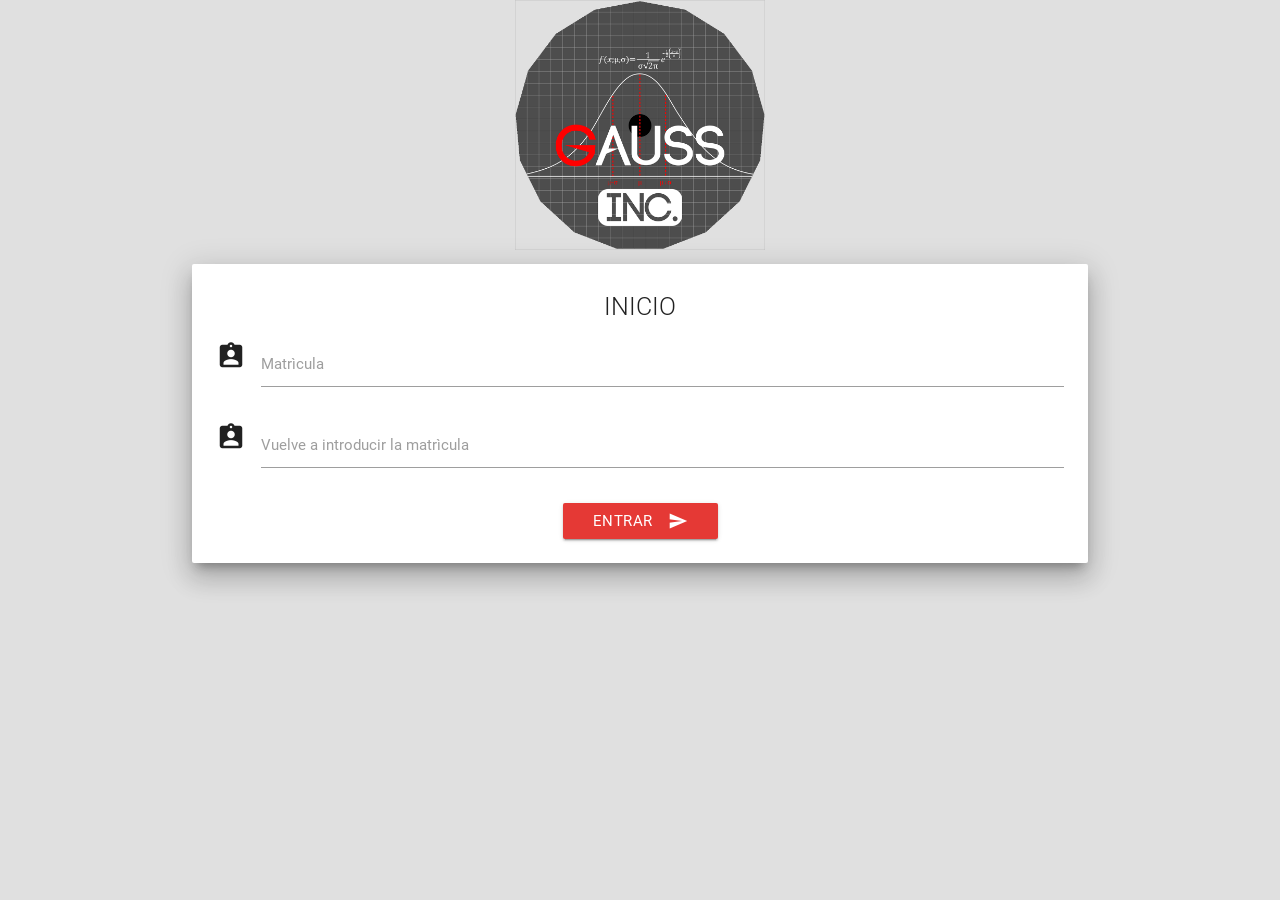
<file: index.html>
<!DOCTYPE html>
<html lang="es">
<head>
	<link rel="shortcut icon" href="images/logo.png">
	<title>Evaluación</title>
	<meta charset="utf-8">
	<link href="https://fonts.googleapis.com/icon?family=Material+Icons" rel="stylesheet">
    <link type="text/css" rel="stylesheet" href="materialize/css/materialize.min.css"  media="screen,projection"/>
    <meta name="viewport" content="width=device-width, initial-scale=1.0"/>
    <script type="text/javascript" src="https://code.jquery.com/jquery-3.2.1.min.js"></script>
    <script type="text/javascript" src="materialize/js/materialize.min.js"></script>
</head>
<body class="#e0e0e0 grey lighten-2">
	<div class="container center">
		<img src="images/logo.png" width="250px" class="responsive-img">
	</div>
	<div class="container">
		<div class="row">
			<div class="col s12">
				<div class="card z-depth-5">
					<div class="card-content">
						<span class="flow-text"><center>INICIO</center></span>
						<form method="POST" action="alumno.php" id="form">
							<div class="input-field">
								<i class="material-icons prefix">assignment_ind</i>
								<input type="password" name="alum_password" id="alum_password" required>
								<label for="alum_password">Matrìcula</label>
							</div>
							<div class="input-field">
								<i class="material-icons prefix">assignment_ind</i>
								<input type="password" name="verify" id="verify" required>
								<label for="verify">Vuelve a introducir la matrìcula</label>
							</div>
							<div class="input-field">
								<center>
									<button class="btn waves-effect waves-light #e53935 red darken-1" type="submit" name="action" id="action">Entrar
									    <i class="material-icons right">send</i>
									</button>
								</center>
							</div>
						</form>
					</div>
				</div>
			</div>
		</div>
	</div>
</body>
</html>
</file>
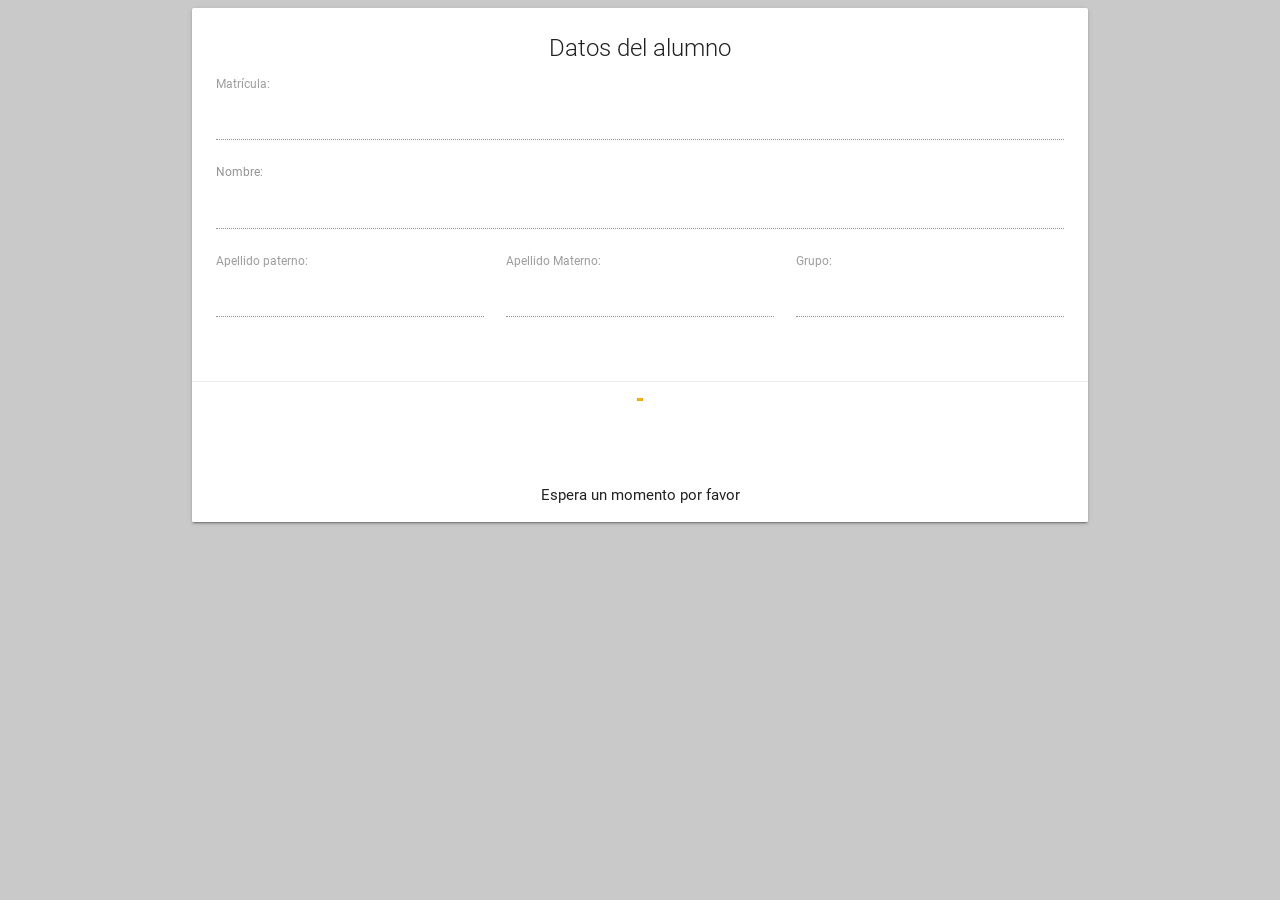
<file: alumno/index.html>
<!DOCTYPE html>
<html lang="en">
<head>
    <meta charset="UTF-8">
    <meta name="viewport" content="width=device-width, initial-scale=1.0">
    <meta http-equiv="X-UA-Compatible" content="ie=edge">
    <link rel="shortcut icon" href="../images/logo.png">
    <title>Evaluacion</title>
    <link type="text/css" rel="stylesheet" href="../materialize/css/materialize.min.css"  media="screen,projection"/>
    <link href="https://fonts.googleapis.com/icon?family=Material+Icons" rel="stylesheet">
    <style media="screen">
        .espacio-izquierda{
            margin-left: 10px;
        }
        .carousel .carousel-item{
            width:100%;
            height: 150%;
        }
    </style>
</head>
<body style="background-color: #c9c9c9;">
    <form class="" action="" method="post" id="form">
    <div class="container">
        <div class="row">
            <div class="col s12">
                <div class="card">
                    <div class="card-content">
                        <span class="card-title center">Datos del alumno</span>
                        <div class="text-">
                            <label for="_folio">Matrícula:</label>
                            <input type="text" name="_folio" id="_folio" value="">
                            <label for="nombre">Nombre:</label>
                            <input type="text" name="nombre" id="nombre" value="">
                            <div class="row">
                                <div class="col s12 l4">
                                    <label for="apellido_paterno">Apellido paterno:</label>
                                    <input type="text" name="apellido_paterno" id="apellido_paterno" value="">
                                </div>
                                <div class="col s12 l4">
                                    <label for="apellido_materno">Apellido Materno:</label>
                                    <input type="text" name="apellido_materno" id="apellido_materno" value="">
                                </div>
                                <div class="col s12 l4">
                                    <label for="grupo">Grupo:</label>
                                    <input type="text" name="grupo" id="grupo" value="">
                                </div>
                            </div>
                        </div>
                    </div>
                    <div class="card-action center">
                        <div id="waiting">
                            <div class="preloader-wrapper big active">
                                <div class="spinner-layer spinner-blue">
                                    <div class="circle-clipper left">
                                        <div class="circle"></div>
                                    </div>
                                    <div class="gap-patch">
                                        <div class="circle"></div>
                                    </div>
                                    <div class="circle-clipper right">
                                        <div class="circle"></div>
                                    </div>
                                </div>
                                <div class="spinner-layer spinner-red">
                                    <div class="circle-clipper left">
                                        <div class="circle"></div>
                                    </div>
                                    <div class="gap-patch">
                                        <div class="circle"></div>
                                    </div>
                                    <div class="circle-clipper right">
                                        <div class="circle"></div>
                                    </div>
                                </div>
                                <div class="spinner-layer spinner-yellow">
                                    <div class="circle-clipper left">
                                        <div class="circle"></div>
                                    </div>
                                    <div class="gap-patch">
                                        <div class="circle"></div>
                                    </div>
                                    <div class="circle-clipper right">
                                        <div class="circle"></div>
                                    </div>
                                </div>
                                <div class="spinner-layer spinner-green">
                                    <div class="circle-clipper left">
                                        <div class="circle"></div>
                                    </div>
                                    <div class="gap-patch">
                                        <div class="circle"></div>
                                    </div>
                                    <div class="circle-clipper right">
                                        <div class="circle"></div>
                                    </div>
                                </div>
                            </div>
                            <p class="center">Espera un momento por favor</p>
                        </div>
                        <center>
                            <button class="btn waves-effect waves-light #e53935 red darken-1" type="submit" name="noaction" id="noaction">Este no soy yo
                                <i class="material-icons right">sentiment_very_dissatisfied</i>
                            </button>
                            <button class="btn waves-effect waves-light #e53935 blue darken-1" type="submit" name="action" id="action">Entrar
                                <i class="material-icons right">send</i>
                            </button>
                        </center>
                    </div>
                </div>
            </div>
        </div>
    </div>
    </form>
</body>
<script type="text/javascript" src="https://code.jquery.com/jquery-3.2.1.min.js"></script>
<script type="text/javascript" src="../materialize/js/materialize.min.js"></script>
<script type="text/javascript">
//Funcion que obtiena datos desde la url
function getParameterByName(name) {
    name = name.replace(/[\[]/, "\\[").replace(/[\]]/, "\\]");
    var regex = new RegExp("[\\?&]" + name + "=([^&#]*)"),
    results = regex.exec(location.search);
    return results === null ? "" : decodeURIComponent(results[1].replace(/\+/g, " "));
}
//Se declara para poder usarse de manera global esos folios
var folio_use;
var folios = [], inicioFolios;
var solicitud = [];
var idSeccion = [];
//Ocultamos los contenidos que están dentro de las etiquetas center
$('center').hide();
//Primero saber si es secundaria o bachillerato
var tipoGrado, turno;
//para el rango de preguntas
var inicio, fin;
//Ya que todo está cargado
$(document).ready(function(){
    //Hacemos que funcione el swipeable
    $('ul.tabs').tabs({
        swipeable : true
    });
    //Obtenems la variable con el nombre folio
    folio_use = getParameterByName('folio');
    //Esta función manda a llamar al archivo php para que este devuelva datos sin salir de la página
    $.get("comprobardatos.php",{folio_usado: folio_use}, function(data){
        $("#lol").val(data.error);
        $("#_folio").val(data.folio);
        $("#nombre").val(data.nombre);
        $("#apellido_paterno").val(data.apellido_p);
        $("#apellido_materno").val(data.apellido_m);
        $("#grupo").val(data.grupo);
        //Vamos a evaluar el grupo para saber de que lugar es
        grupo = parseInt(data.grupo);
        //bachillerato
        if(grupo < 1000){
            //Irá en orden primero..sextos mañana y tarde
            if (grupo >110 && grupo < 120) {
                tipoGrado = 3;
                turno = "matutino"
            }
            else if (grupo >120 && grupo < 130) {
                tipoGrado = 3;
                turno = "vespertino"
            }
            else if (grupo > 210 && grupo < 220) {
                tipoGrado = 4;
                turno = "matutino"
            }
            else if (grupo >220 && grupo < 230) {
                tipoGrado = 4;
                turno = "vespertino"
            }
            else if (grupo >310 && grupo < 320) {
                tipoGrado = 5;
                turno = "matutino"
            }
            else if (grupo >320 && grupo < 330) {
                tipoGrado = 5;
                turno = "vespertino"
            }
            else if (grupo >410 && grupo < 420) {
                tipoGrado = 6;
                turno = "matutino"
            }
            else if (grupo > 420 && grupo < 430) {
                tipoGrado = 6;
                turno = "vespertino"
            }
            else if (grupo > 510 && grupo < 520) {
                tipoGrado = 7;
                turno = "matutino"
            }
            else if (grupo > 520 && grupo < 530) {
                tipoGrado = 7;
                turno = "vespertino"
            }
            else if (grupo > 610 && grupo < 620) {
                tipoGrado = 8;
                turno = "matutino"
            }
            else if (grupo > 620 && grupo < 630) {
                tipoGrado = 8;
                turno = "vespertino"
            }
        }
        //SECUNDARIA
        else{
            //Irá en orden primero..tercero mañana y tarde
            if (grupo >1100 && grupo < 1200) {
                tipoGrado = 0;
                turno = "matutino"
            }
            else if (grupo >1200 && grupo < 1300) {
                tipoGrado = 0;
                turno = "vespertino"
            }
            else if (grupo > 2100 && grupo < 2200) {
                tipoGrado = 1;
                turno = "matutino"
            }
            else if (grupo >2200 && grupo < 2300) {
                tipoGrado = 1;
                turno = "vespertino"
            }
            else if (grupo >3100 && grupo < 3200) {
                tipoGrado = 2;
                turno = "matutino"
            }
            else if (grupo >3200 && grupo < 3300) {
                tipoGrado = 2;
                turno = "vespertino"
            }
        }
        console.log(turno);
        //Una función de tipo get para obtener el rango de preguntas de examen
        $.post("activo.php", {turno: turno, grado: tipoGrado},function(rango){
            //Si llega a haber errores se mostrara un mensaje
            console.log(rango);
            if(rango.error){
                window.alert(rango.mensaje);
                window.alert("Por favor recarga la página, si el problema continua avisale a tu profesor")
            }
            if (rango.length == 0) {
                window.alert("No hay examen activo");

            }
            else if (rango.length != 0){
                console.log(rango);
                //Obtendremos los folios de las preguntas pero unicamente desde el rango marcado
                for (var i = 0; i < rango.length; i++) {
                    for (var k = 1; k <= rango[i].noPreguntas; k++) {
                        folios.push(parseInt(rango[i].pinicio)+k);
                        console.log(folios);
                    }
                    solicitud[i] = [];
                    solicitud[i][0] = rango[i].id;
                    solicitud[i][1] = rango[i].noPreguntas;
                }
                num_folios = folios.length;
                $("#waiting").hide();
                $("center").show();
            }
        },"json");
    }, "json" );
    $("input").prop('disabled', true);
});
$('#action').click(function(){
    var lol = solicitud.length * 2;
    $('#form').attr('action', "examenfinal/index.html?folio="+folio_use+"&folios_preguntas="+folios+"&ele="+lol+"&info="+solicitud+"&num_folios="+num_folios);
});
$('#noaction').click(function(){
    $('#form').attr('action', "../index.html");
});
</script>
</html>
</file>
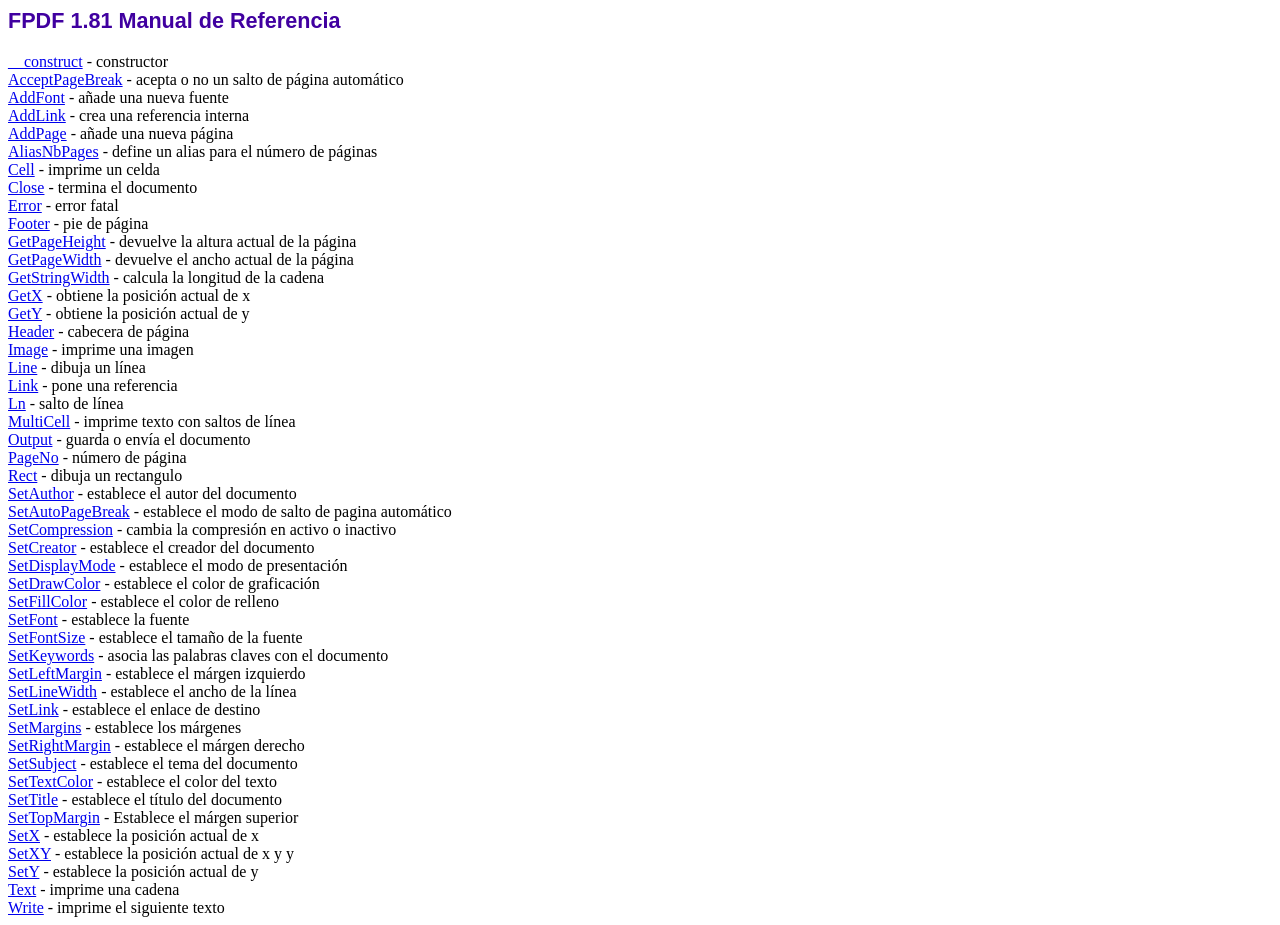
<file: administrador/fpdf/doc/index.htm>
<!DOCTYPE html PUBLIC "-//W3C//DTD HTML 4.01 Transitional//EN">
<html>
<head>
<meta http-equiv="Content-Type" content="text/html; charset=ISO-8859-1">
<title>FPDF 1.81 Manual de Referencia</title>
<link type="text/css" rel="stylesheet" href="../fpdf.css">
</head>
<body>
<h1>FPDF 1.81 Manual de Referencia</h1>
<a href="__construct.htm">__construct</a> - constructor<br>
<a href="acceptpagebreak.htm">AcceptPageBreak</a> - acepta o no un salto de p�gina autom�tico<br>
<a href="addfont.htm">AddFont</a> - a�ade una nueva fuente<br>
<a href="addlink.htm">AddLink</a> - crea una referencia interna<br>
<a href="addpage.htm">AddPage</a> - a�ade una nueva p�gina<br>
<a href="aliasnbpages.htm">AliasNbPages</a> - define un alias para el n�mero de p�ginas<br>
<a href="cell.htm">Cell</a> - imprime un celda<br>
<a href="close.htm">Close</a> - termina el documento<br>
<a href="error.htm">Error</a> - error fatal<br>
<a href="footer.htm">Footer</a> - pie de p�gina<br>
<a href="getpageheight.htm">GetPageHeight</a> - devuelve la altura actual de la p�gina<br>
<a href="getpagewidth.htm">GetPageWidth</a> - devuelve el ancho actual de la p�gina<br>
<a href="getstringwidth.htm">GetStringWidth</a> - calcula la longitud de la cadena<br>
<a href="getx.htm">GetX</a> - obtiene la posici�n actual de x<br>
<a href="gety.htm">GetY</a> - obtiene la posici�n actual de y<br>
<a href="header.htm">Header</a> - cabecera de p�gina<br>
<a href="image.htm">Image</a> - imprime una imagen<br>
<a href="line.htm">Line</a> - dibuja un l�nea<br>
<a href="link.htm">Link</a> - pone una referencia<br>
<a href="ln.htm">Ln</a> - salto de l�nea<br>
<a href="multicell.htm">MultiCell</a> - imprime texto con saltos de l�nea<br>
<a href="output.htm">Output</a> - guarda o env�a el documento<br>
<a href="pageno.htm">PageNo</a> - n�mero de p�gina<br>
<a href="rect.htm">Rect</a> - dibuja un rectangulo<br>
<a href="setauthor.htm">SetAuthor</a> - establece el autor del documento<br>
<a href="setautopagebreak.htm">SetAutoPageBreak</a> - establece el modo de salto de pagina autom�tico<br>
<a href="setcompression.htm">SetCompression</a> - cambia la compresi�n en activo o inactivo<br>
<a href="setcreator.htm">SetCreator</a> - establece el creador del documento<br>
<a href="setdisplaymode.htm">SetDisplayMode</a> - establece el modo de presentaci�n<br>
<a href="setdrawcolor.htm">SetDrawColor</a> - establece el color de graficaci�n<br>
<a href="setfillcolor.htm">SetFillColor</a> - establece el color de relleno<br>
<a href="setfont.htm">SetFont</a> - establece la fuente<br>
<a href="setfontsize.htm">SetFontSize</a> - establece el tama�o de la fuente<br>
<a href="setkeywords.htm">SetKeywords</a> - asocia las palabras claves con el documento<br>
<a href="setleftmargin.htm">SetLeftMargin</a> - establece el m�rgen izquierdo<br>
<a href="setlinewidth.htm">SetLineWidth</a> - establece el ancho de la l�nea<br>
<a href="setlink.htm">SetLink</a> - establece el enlace de destino<br>
<a href="setmargins.htm">SetMargins</a> - establece los m�rgenes<br>
<a href="setrightmargin.htm">SetRightMargin</a> - establece el m�rgen derecho<br>
<a href="setsubject.htm">SetSubject</a> - establece el tema del documento<br>
<a href="settextcolor.htm">SetTextColor</a> - establece el color del texto<br>
<a href="settitle.htm">SetTitle</a> - establece el t�tulo del documento<br>
<a href="settopmargin.htm">SetTopMargin</a> - Establece el m�rgen superior<br>
<a href="setx.htm">SetX</a> - establece la posici�n actual de x<br>
<a href="setxy.htm">SetXY</a> - establece la posici�n actual de x y y<br>
<a href="sety.htm">SetY</a> - establece la posici�n actual de y<br>
<a href="text.htm">Text</a> - imprime una cadena<br>
<a href="write.htm">Write</a> - imprime el siguiente texto<br>
</body>
</html>
</file>
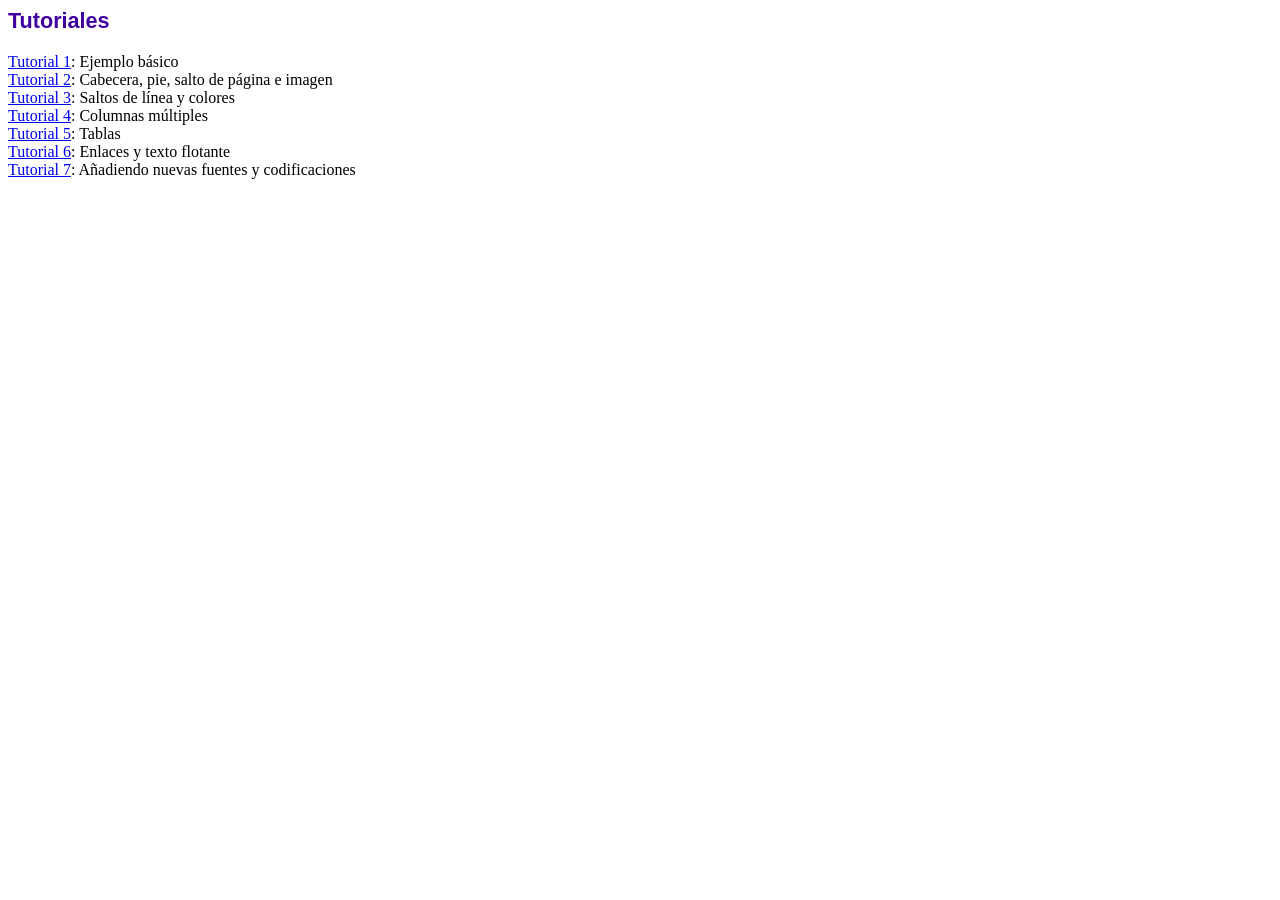
<file: administrador/fpdf/tutorial/index.htm>
<!DOCTYPE html PUBLIC "-//W3C//DTD HTML 4.01 Transitional//EN">
<html>
<head>
<meta http-equiv="Content-Type" content="text/html; charset=ISO-8859-1">
<title>Tutoriales</title>
<link type="text/css" rel="stylesheet" href="../fpdf.css">
</head>
<body>
<h1>Tutoriales</h1>
<ul style="list-style-type:none; margin-left:0; padding-left:0">
<li><a href="tuto1.htm">Tutorial 1</a>: Ejemplo b�sico</li>
<li><a href="tuto2.htm">Tutorial 2</a>: Cabecera, pie, salto de p�gina e imagen</li>
<li><a href="tuto3.htm">Tutorial 3</a>: Saltos de l�nea y colores</li>
<li><a href="tuto4.htm">Tutorial 4</a>: Columnas m�ltiples</li>
<li><a href="tuto5.htm">Tutorial 5</a>: Tablas</li>
<li><a href="tuto6.htm">Tutorial 6</a>: Enlaces y texto flotante</li>
<li><a href="tuto7.htm">Tutorial 7</a>: A�adiendo nuevas fuentes y codificaciones</li>
</ul>
</body>
</html>
</file>
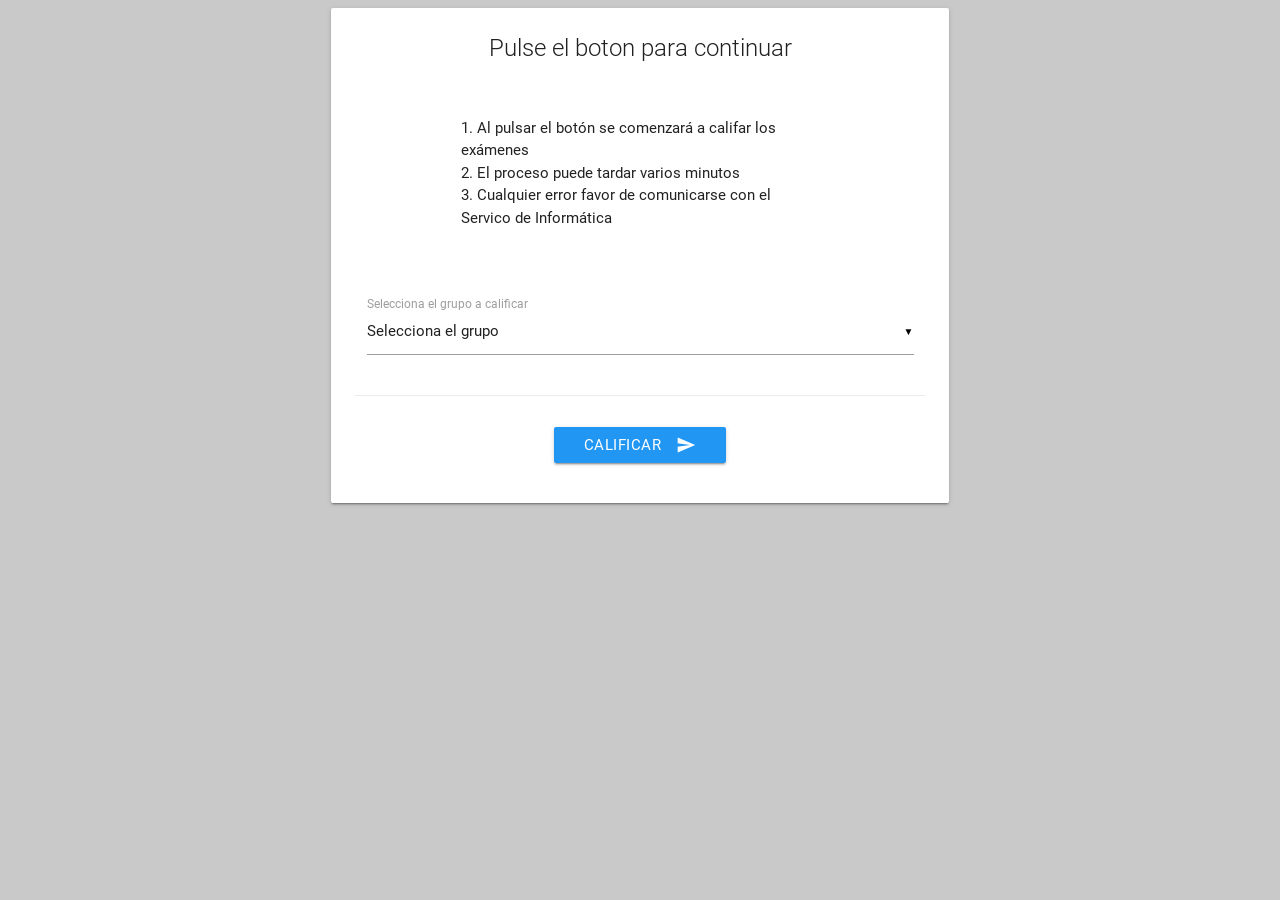
<file: calificar/calif.html>
<!DOCTYPE html>
<html lang="en">
<head>
    <link rel="shortcut icon" href="../images/logo.png">
	<title>Evaluación</title>
	<meta charset="utf-8">
	<link href="https://fonts.googleapis.com/icon?family=Material+Icons" rel="stylesheet">
    <link type="text/css" rel="stylesheet" href="../materialize/css/materialize.min.css"  media="screen,projection"/>
    <link rel="stylesheet" href="css/estilos.css">
    <meta name="viewport" content="width=device-width, initial-scale=1.0"/>
</head>
<body>
<div class="row">
    <div class="col s12 m8 l6 offset-m2 offset-l3">
        <div class="card">
            <div class="card-content">
                <form action="calificar.php" method="POST">
                    <span class="card-title center">Pulse el boton para continuar</span>
                    <div class="row col s12 l8 offset-l2 center">
                        <br>
                        <br>
                        <p>1. Al pulsar el botón se comenzará a califar los exámenes</p>
                        <p>2. El proceso puede tardar varios minutos</p>
                        <p>3. Cualquier error favor de comunicarse con el Servico de Informática</p>
                        <br>
                        <br>
                    </div>
                    <div class="row">
                        <div class="input-field col s12">
                            <select name="grupo">
                                <option value="" disabled selected>Selecciona el grupo</option>
                                <optgroup label="Primeros Matutino">
                                    <option value="111">111</option>
                                    <option value="112">112</option>
                                    <option value="113">113</option>
                                </optgroup>
                                <optgroup label="Primeros Vespertino">
                                    <option value="121">121</option>
                                    <option value="122">122</option>
                                    <option value="123">123</option>
                                </optgroup>
                                <optgroup label="Segundos Matutino">
                                    <option value="211">211</option>
                                    <option value="212">212</option>
                                    <option value="213">213</option>
                                </optgroup>
                                <optgroup label="Segundos Vespertino">
                                    <option value="221">221</option>
                                    <option value="222">222</option>
                                    <option value="223">223</option>
                                </optgroup>
                                <optgroup label="Tercero Matutino">
                                    <option value="311">311</option>
                                    <option value="312">312</option>
                                    <option value="313">313</option>
                                </optgroup>
                                <optgroup label="Tercero Vespertino">
                                    <option value="321">321</option>
                                    <option value="322">322</option>
                                    <option value="323">323</option>
                                </optgroup>
                                <optgroup label="Cuartos Matutino">
                                    <option value="411">411</option>
                                    <option value="412">412</option>
                                    <option value="413">413</option>
                                </optgroup>
                                <optgroup label="Cuartos Vespertino">
                                    <option value="421">421</option>
                                    <option value="422">422</option>
                                    <option value="423">423</option>
                                </optgroup>
                                <optgroup label="Quintos Matutino">
                                    <option value="511">511</option>
                                    <option value="512">512</option>
                                    <option value="513">513</option>
                                </optgroup>
                                <optgroup label="Quintos Vespertino">
                                    <option value="521">521</option>
                                    <option value="522">522</option>
                                    <option value="523">523</option>
                                </optgroup>
                                <optgroup label="Sextos Matutino">
                                    <option value="611">611</option>
                                    <option value="612">612</option>
                                    <option value="613">613</option>
                                </optgroup>
                                <optgroup label="Sextos Vespertino">
                                    <option value="621">621</option>
                                    <option value="622">622</option>
                                    <option value="623">623</option>
                                </optgroup>
                            </select>
                            <label>Selecciona el grupo a calificar</label>
                        </div>
                    </div>
                    <div class="card-action">
                        <div class="input-field">
                            <center><button class="btn waves-effect waves-light blue">Calificar<i class="material-icons right">send</i></button></center>
                        </div>
                    </div>
                </form>
            </div>
        </div>
    </div>
</div>
</body>
<script type="text/javascript" src="https://code.jquery.com/jquery-3.2.1.min.js"></script>
<script type="text/javascript" src="../materialize/js/materialize.min.js"></script>
<script type="text/javascript">
$(document).ready(function() {
   $('select').material_select();
 });
</script>
</html>
</file>
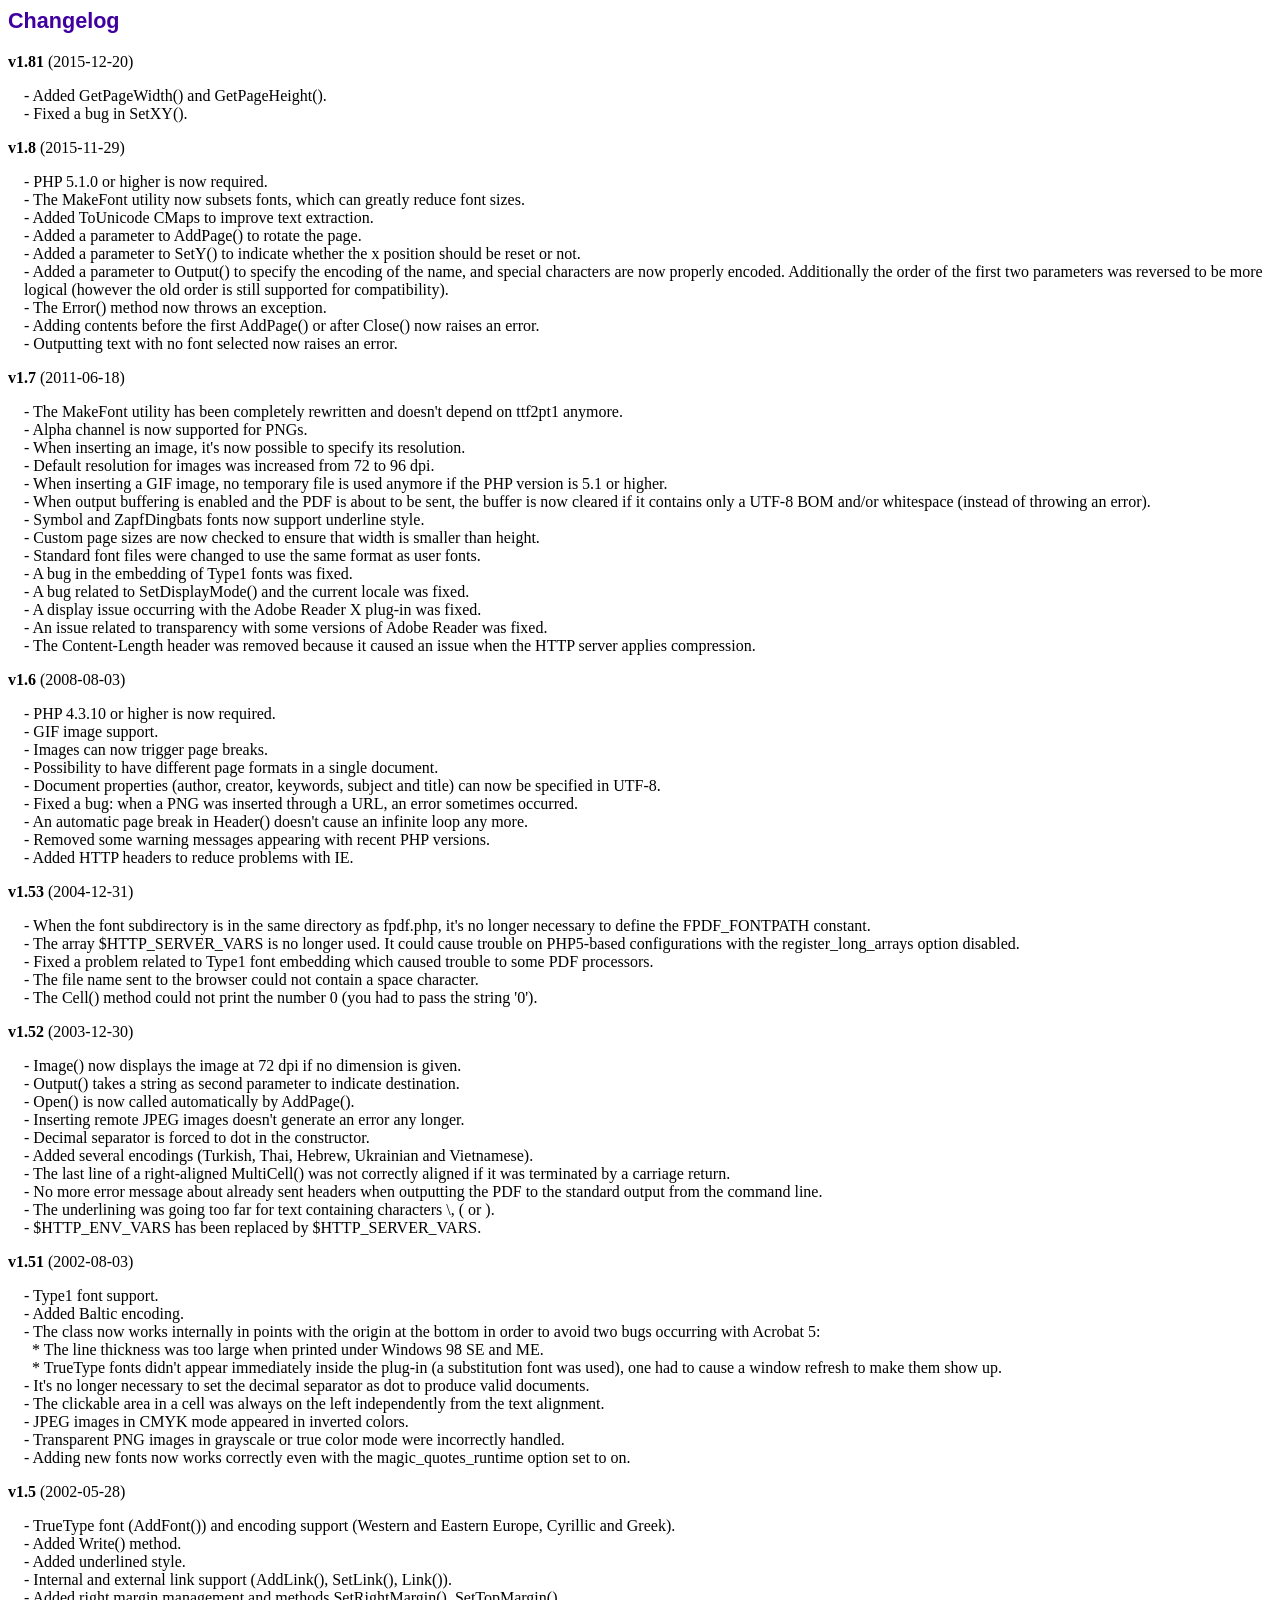
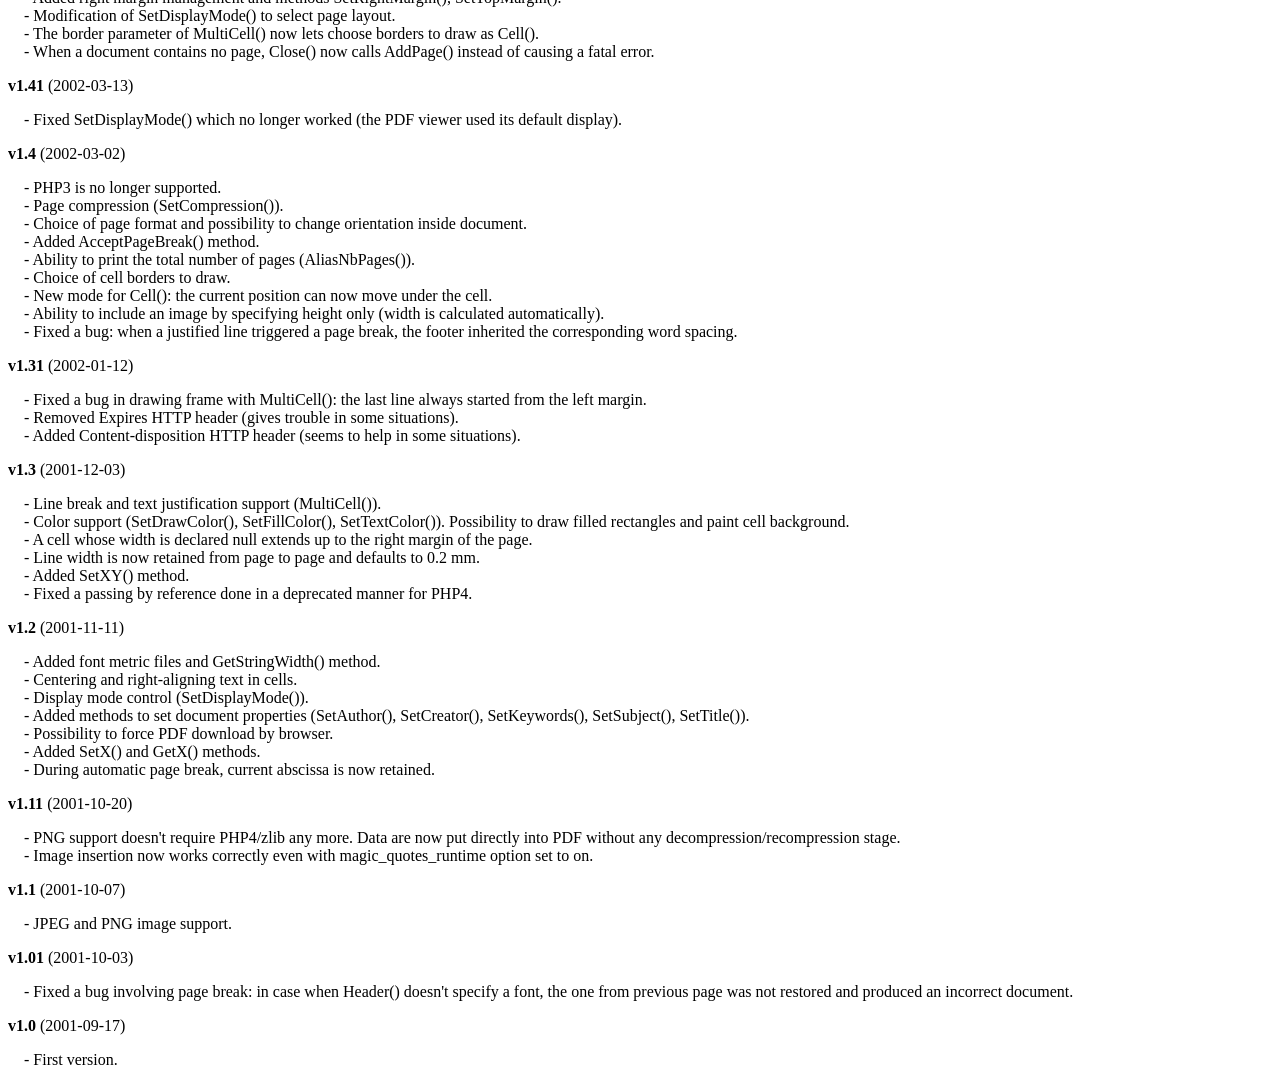
<file: administrador/fpdf/changelog.htm>
<!DOCTYPE html PUBLIC "-//W3C//DTD HTML 4.01 Transitional//EN">
<html>
<head>
<meta http-equiv="Content-Type" content="text/html; charset=ISO-8859-1">
<title>Changelog</title>
<link type="text/css" rel="stylesheet" href="fpdf.css">
<style type="text/css">
dd {margin:1em 0 1em 1em}
</style>
</head>
<body>
<h1>Changelog</h1>
<dl>
<dt><strong>v1.81</strong> (2015-12-20)</dt>
<dd>
- Added GetPageWidth() and GetPageHeight().<br>
- Fixed a bug in SetXY().<br>
</dd>
<dt><strong>v1.8</strong> (2015-11-29)</dt>
<dd>
- PHP 5.1.0 or higher is now required.<br>
- The MakeFont utility now subsets fonts, which can greatly reduce font sizes.<br>
- Added ToUnicode CMaps to improve text extraction.<br>
- Added a parameter to AddPage() to rotate the page.<br>
- Added a parameter to SetY() to indicate whether the x position should be reset or not.<br>
- Added a parameter to Output() to specify the encoding of the name, and special characters are now properly encoded. Additionally the order of the first two parameters was reversed to be more logical (however the old order is still supported for compatibility).<br>
- The Error() method now throws an exception.<br>
- Adding contents before the first AddPage() or after Close() now raises an error.<br>
- Outputting text with no font selected now raises an error.<br>
</dd>
<dt><strong>v1.7</strong> (2011-06-18)</dt>
<dd>
- The MakeFont utility has been completely rewritten and doesn't depend on ttf2pt1 anymore.<br>
- Alpha channel is now supported for PNGs.<br>
- When inserting an image, it's now possible to specify its resolution.<br>
- Default resolution for images was increased from 72 to 96 dpi.<br>
- When inserting a GIF image, no temporary file is used anymore if the PHP version is 5.1 or higher.<br>
- When output buffering is enabled and the PDF is about to be sent, the buffer is now cleared if it contains only a UTF-8 BOM and/or whitespace (instead of throwing an error).<br>
- Symbol and ZapfDingbats fonts now support underline style.<br>
- Custom page sizes are now checked to ensure that width is smaller than height.<br>
- Standard font files were changed to use the same format as user fonts.<br>
- A bug in the embedding of Type1 fonts was fixed.<br>
- A bug related to SetDisplayMode() and the current locale was fixed.<br>
- A display issue occurring with the Adobe Reader X plug-in was fixed.<br>
- An issue related to transparency with some versions of Adobe Reader was fixed.<br>
- The Content-Length header was removed because it caused an issue when the HTTP server applies compression.<br>
</dd>
<dt><strong>v1.6</strong> (2008-08-03)</dt>
<dd>
- PHP 4.3.10 or higher is now required.<br>
- GIF image support.<br>
- Images can now trigger page breaks.<br>
- Possibility to have different page formats in a single document.<br>
- Document properties (author, creator, keywords, subject and title) can now be specified in UTF-8.<br>
- Fixed a bug: when a PNG was inserted through a URL, an error sometimes occurred.<br>
- An automatic page break in Header() doesn't cause an infinite loop any more.<br>
- Removed some warning messages appearing with recent PHP versions.<br>
- Added HTTP headers to reduce problems with IE.<br>
</dd>
<dt><strong>v1.53</strong> (2004-12-31)</dt>
<dd>
- When the font subdirectory is in the same directory as fpdf.php, it's no longer necessary to define the FPDF_FONTPATH constant.<br>
- The array $HTTP_SERVER_VARS is no longer used. It could cause trouble on PHP5-based configurations with the register_long_arrays option disabled.<br>
- Fixed a problem related to Type1 font embedding which caused trouble to some PDF processors.<br>
- The file name sent to the browser could not contain a space character.<br>
- The Cell() method could not print the number 0 (you had to pass the string '0').<br>
</dd>
<dt><strong>v1.52</strong> (2003-12-30)</dt>
<dd>
- Image() now displays the image at 72 dpi if no dimension is given.<br>
- Output() takes a string as second parameter to indicate destination.<br>
- Open() is now called automatically by AddPage().<br>
- Inserting remote JPEG images doesn't generate an error any longer.<br>
- Decimal separator is forced to dot in the constructor.<br>
- Added several encodings (Turkish, Thai, Hebrew, Ukrainian and Vietnamese).<br>
- The last line of a right-aligned MultiCell() was not correctly aligned if it was terminated by a carriage return.<br>
- No more error message about already sent headers when outputting the PDF to the standard output from the command line.<br>
- The underlining was going too far for text containing characters \, ( or ).<br>
- $HTTP_ENV_VARS has been replaced by $HTTP_SERVER_VARS.<br>
</dd>
<dt><strong>v1.51</strong> (2002-08-03)</dt>
<dd>
- Type1 font support.<br>
- Added Baltic encoding.<br>
- The class now works internally in points with the origin at the bottom in order to avoid two bugs occurring with Acrobat 5:<br>&nbsp;&nbsp;* The line thickness was too large when printed under Windows 98 SE and ME.<br>&nbsp;&nbsp;* TrueType fonts didn't appear immediately inside the plug-in (a substitution font was used), one had to cause a window refresh to make them show up.<br>
- It's no longer necessary to set the decimal separator as dot to produce valid documents.<br>
- The clickable area in a cell was always on the left independently from the text alignment.<br>
- JPEG images in CMYK mode appeared in inverted colors.<br>
- Transparent PNG images in grayscale or true color mode were incorrectly handled.<br>
- Adding new fonts now works correctly even with the magic_quotes_runtime option set to on.<br>
</dd>
<dt><strong>v1.5</strong> (2002-05-28)</dt>
<dd>
- TrueType font (AddFont()) and encoding support (Western and Eastern Europe, Cyrillic and Greek).<br>
- Added Write() method.<br>
- Added underlined style.<br>
- Internal and external link support (AddLink(), SetLink(), Link()).<br>
- Added right margin management and methods SetRightMargin(), SetTopMargin().<br>
- Modification of SetDisplayMode() to select page layout.<br>
- The border parameter of MultiCell() now lets choose borders to draw as Cell().<br>
- When a document contains no page, Close() now calls AddPage() instead of causing a fatal error.<br>
</dd>
<dt><strong>v1.41</strong> (2002-03-13)</dt>
<dd>
- Fixed SetDisplayMode() which no longer worked (the PDF viewer used its default display).<br>
</dd>
<dt><strong>v1.4</strong> (2002-03-02)</dt>
<dd>
- PHP3 is no longer supported.<br>
- Page compression (SetCompression()).<br>
- Choice of page format and possibility to change orientation inside document.<br>
- Added AcceptPageBreak() method.<br>
- Ability to print the total number of pages (AliasNbPages()).<br>
- Choice of cell borders to draw.<br>
- New mode for Cell(): the current position can now move under the cell.<br>
- Ability to include an image by specifying height only (width is calculated automatically).<br>
- Fixed a bug: when a justified line triggered a page break, the footer inherited the corresponding word spacing.<br>
</dd>
<dt><strong>v1.31</strong> (2002-01-12)</dt>
<dd>
- Fixed a bug in drawing frame with MultiCell(): the last line always started from the left margin.<br>
- Removed Expires HTTP header (gives trouble in some situations).<br>
- Added Content-disposition HTTP header (seems to help in some situations).<br>
</dd>
<dt><strong>v1.3</strong> (2001-12-03)</dt>
<dd>
- Line break and text justification support (MultiCell()).<br>
- Color support (SetDrawColor(), SetFillColor(), SetTextColor()). Possibility to draw filled rectangles and paint cell background.<br>
- A cell whose width is declared null extends up to the right margin of the page.<br>
- Line width is now retained from page to page and defaults to 0.2 mm.<br>
- Added SetXY() method.<br>
- Fixed a passing by reference done in a deprecated manner for PHP4.<br>
</dd>
<dt><strong>v1.2</strong> (2001-11-11)</dt>
<dd>
- Added font metric files and GetStringWidth() method.<br>
- Centering and right-aligning text in cells.<br>
- Display mode control (SetDisplayMode()).<br>
- Added methods to set document properties (SetAuthor(), SetCreator(), SetKeywords(), SetSubject(), SetTitle()).<br>
- Possibility to force PDF download by browser.<br>
- Added SetX() and GetX() methods.<br>
- During automatic page break, current abscissa is now retained.<br>
</dd>
<dt><strong>v1.11</strong> (2001-10-20)</dt>
<dd>
- PNG support doesn't require PHP4/zlib any more. Data are now put directly into PDF without any decompression/recompression stage.<br>
- Image insertion now works correctly even with magic_quotes_runtime option set to on.<br>
</dd>
<dt><strong>v1.1</strong> (2001-10-07)</dt>
<dd>
- JPEG and PNG image support.<br>
</dd>
<dt><strong>v1.01</strong> (2001-10-03)</dt>
<dd>
- Fixed a bug involving page break: in case when Header() doesn't specify a font, the one from previous page was not restored and produced an incorrect document.<br>
</dd>
<dt><strong>v1.0</strong> (2001-09-17)</dt>
<dd>
- First version.<br>
</dd>
</dl>
</body>
</html>
</file>
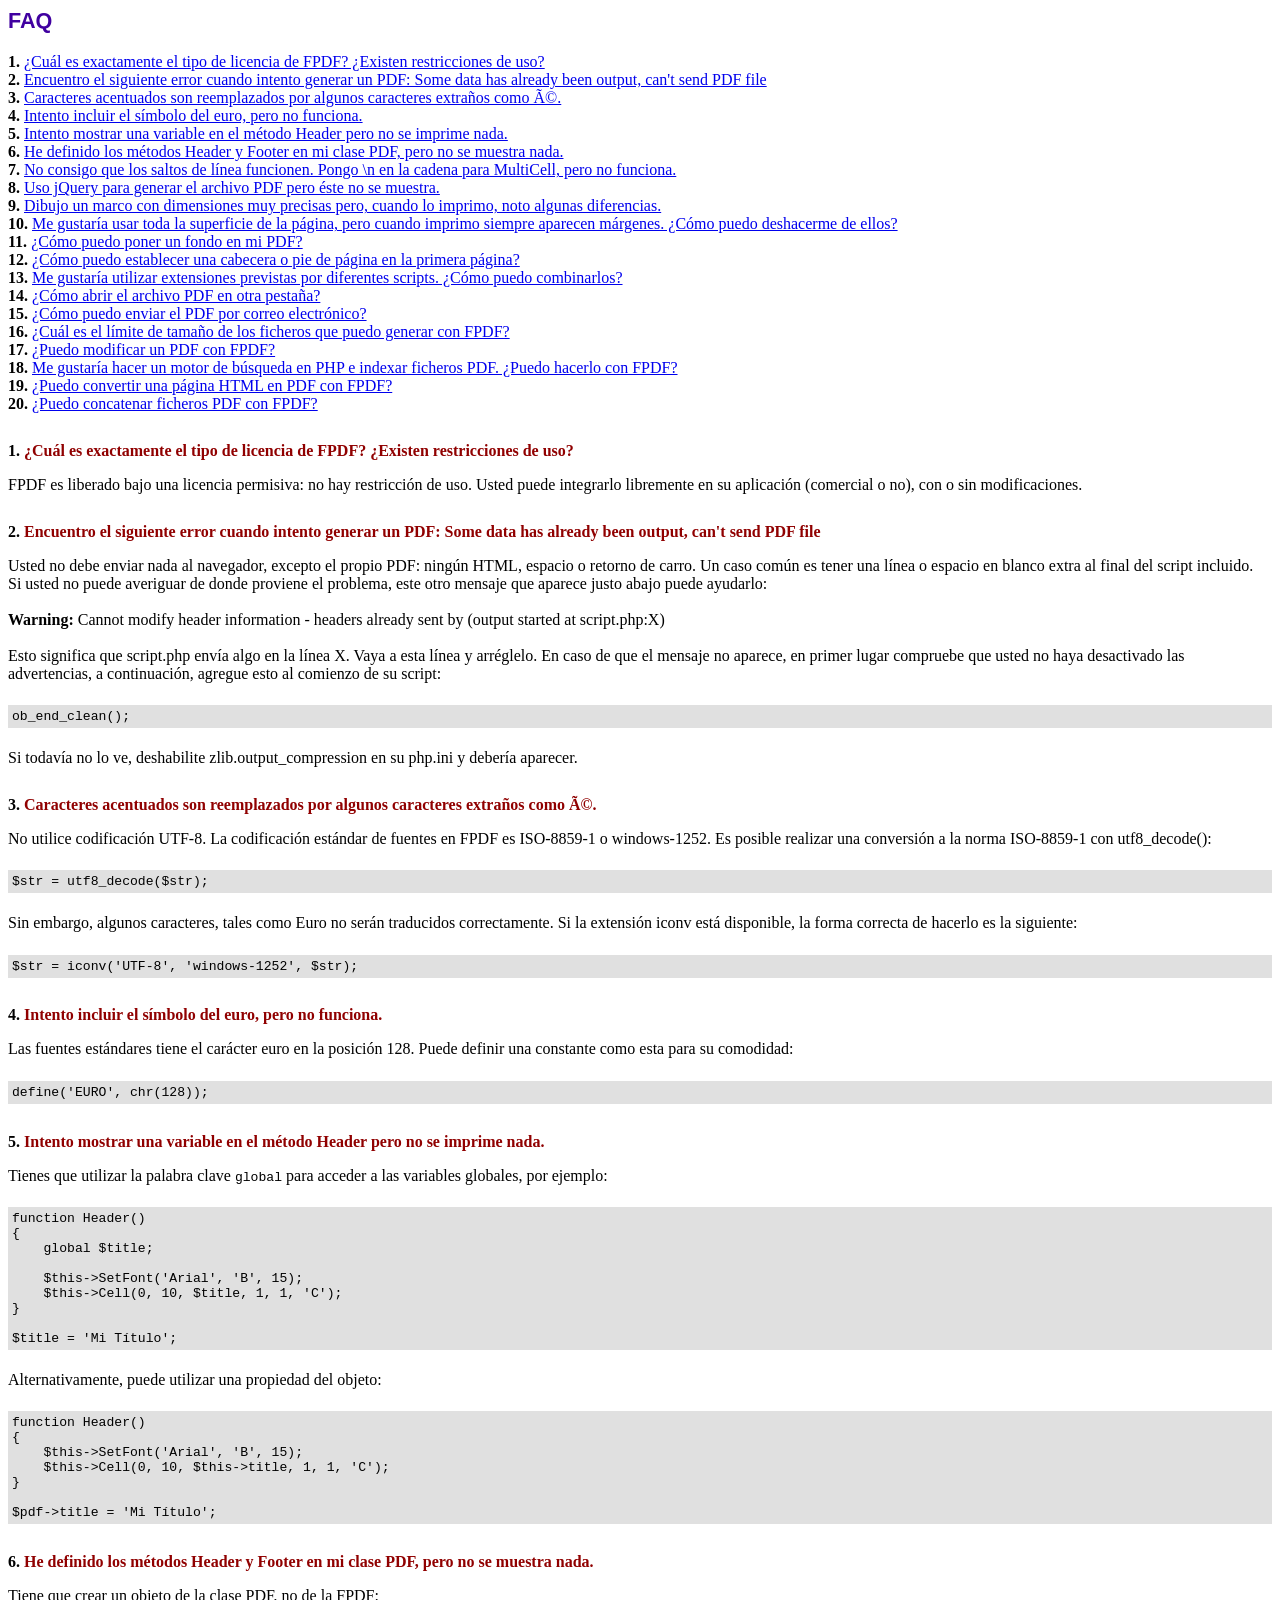
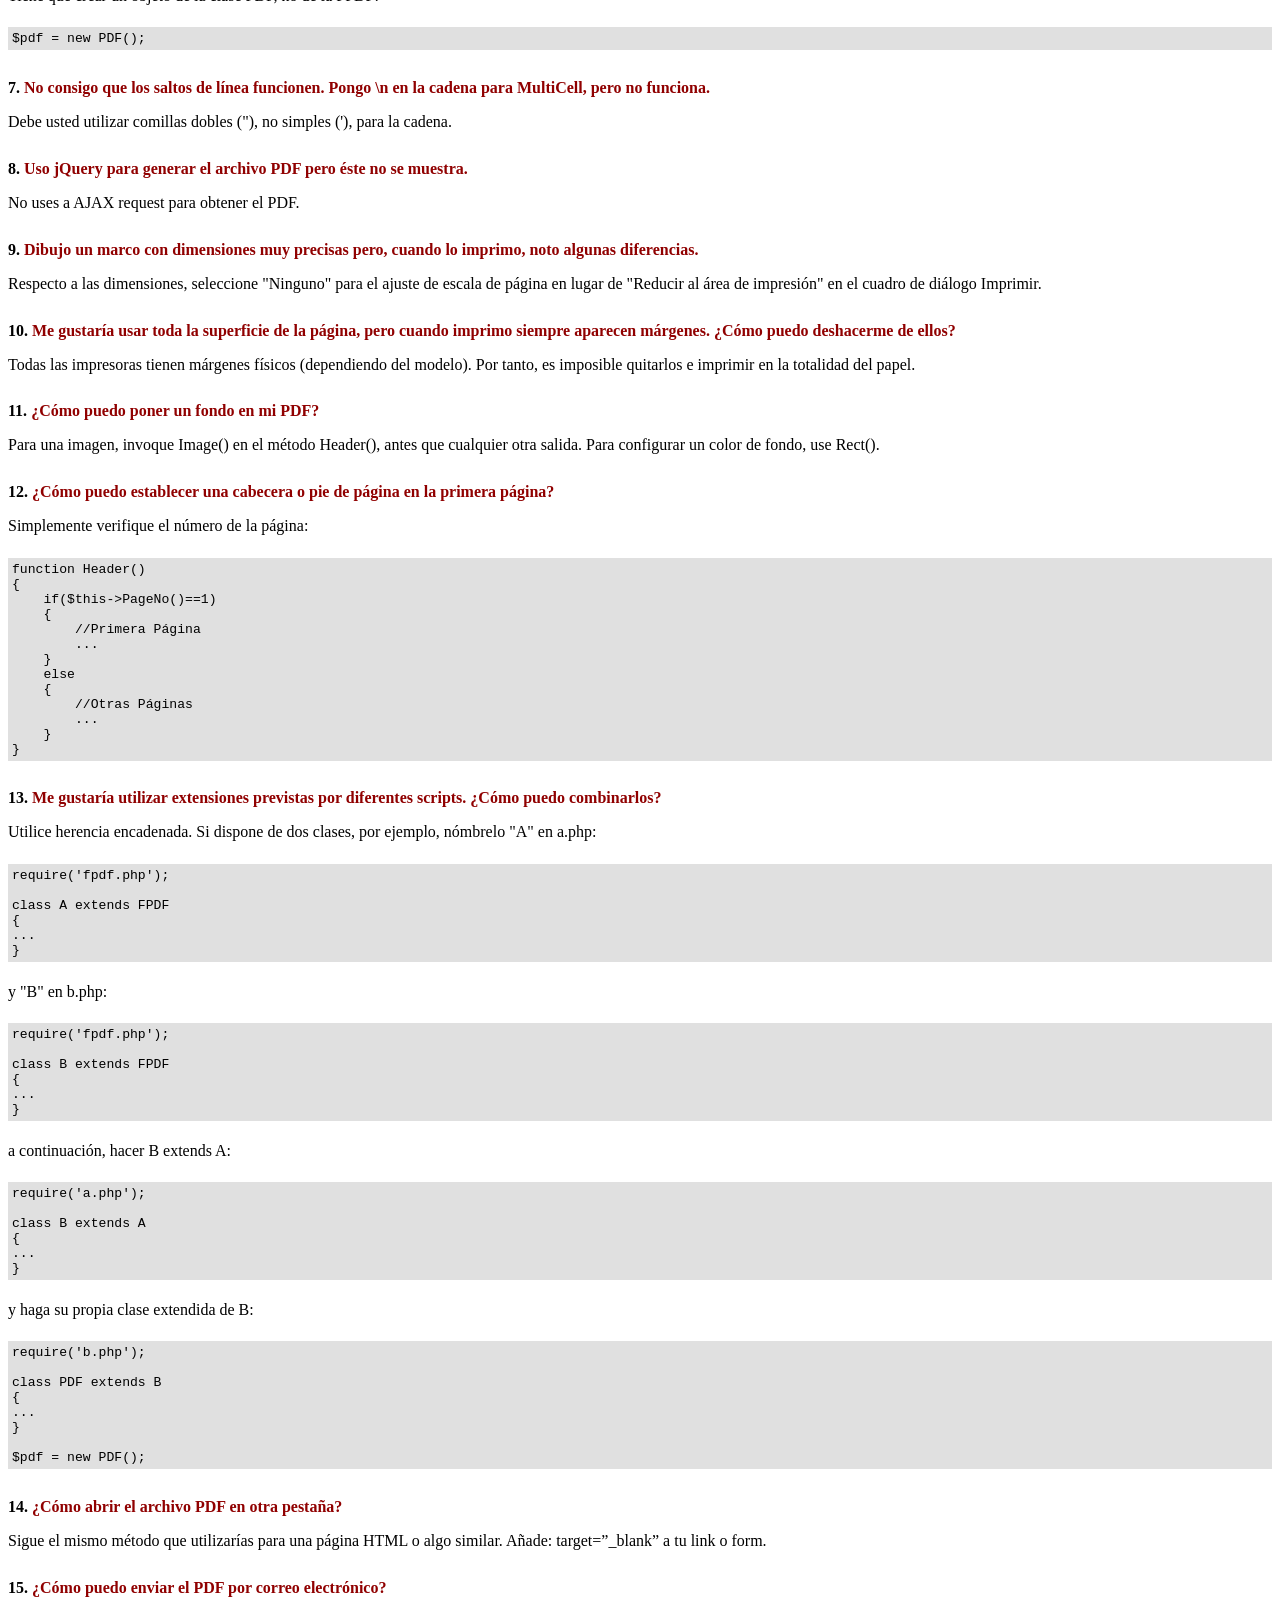
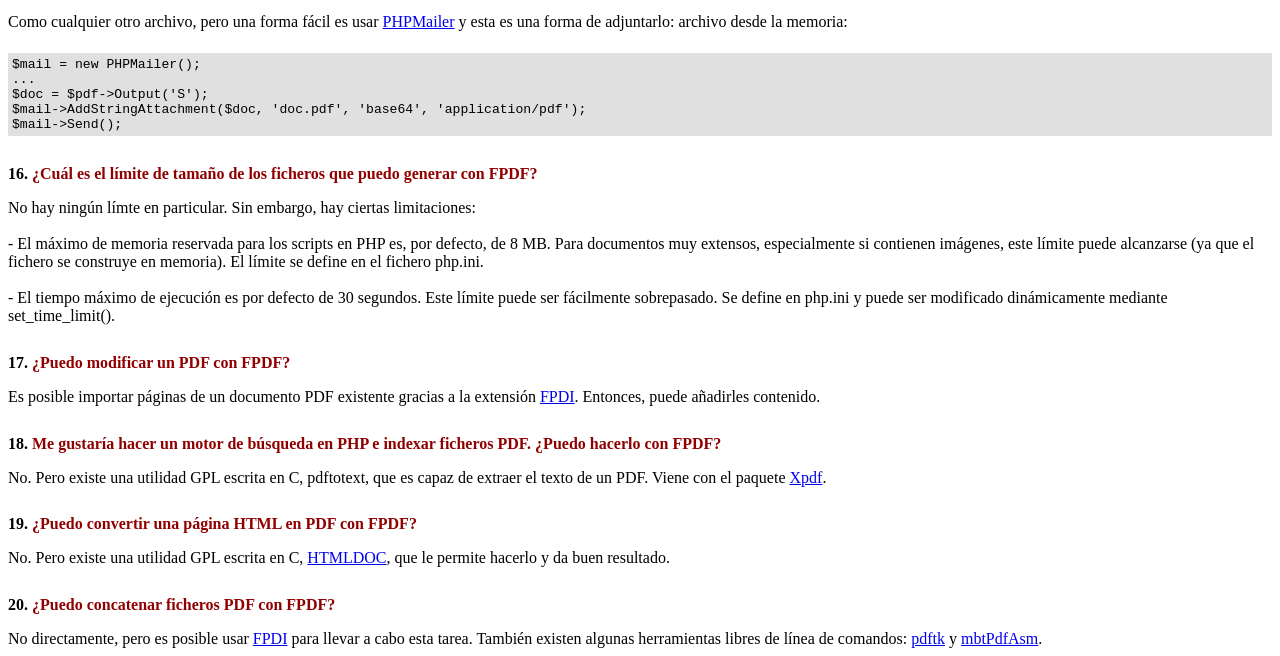
<file: administrador/fpdf/FAQ.htm>
<!DOCTYPE html PUBLIC "-//W3C//DTD HTML 4.01 Transitional//EN">
<html>
<head>
<meta http-equiv="Content-Type" content="text/html; charset=ISO-8859-1">
<title>FAQ</title>
<link type="text/css" rel="stylesheet" href="fpdf.css">
<style type="text/css">
ul {list-style-type:none; margin:0; padding:0}
ul#answers li {margin-top:1.8em}
.question {font-weight:bold; color:#900000}
</style>
</head>
<body>
<h1>FAQ</h1>
<ul>
<li><b>1.</b> <a href='#q1'>�Cu�l es exactamente el tipo de licencia de FPDF? �Existen restricciones de uso?</a></li>
<li><b>2.</b> <a href='#q2'>Encuentro el siguiente error cuando intento generar un PDF: Some data has already been output, can't send PDF file</a></li>
<li><b>3.</b> <a href='#q3'>Caracteres acentuados son reemplazados por algunos caracteres extra�os como é.</a></li>
<li><b>4.</b> <a href='#q4'>Intento incluir el s�mbolo del euro, pero no funciona.</a></li>
<li><b>5.</b> <a href='#q5'>Intento mostrar una variable en el m�todo Header pero no se imprime nada.</a></li>
<li><b>6.</b> <a href='#q6'>He definido los m�todos Header y Footer en mi clase PDF, pero no se muestra nada.</a></li>
<li><b>7.</b> <a href='#q7'>No consigo que los saltos de l�nea funcionen. Pongo \n en la cadena para MultiCell, pero no funciona.</a></li>
<li><b>8.</b> <a href='#q8'>Uso jQuery para generar el archivo PDF pero �ste no se muestra.</a></li>
<li><b>9.</b> <a href='#q9'>Dibujo un marco con dimensiones muy precisas pero, cuando lo imprimo, noto algunas diferencias.</a></li>
<li><b>10.</b> <a href='#q10'>Me gustar�a usar toda la superficie de la p�gina, pero cuando imprimo siempre aparecen m�rgenes. �C�mo puedo deshacerme de ellos?</a></li>
<li><b>11.</b> <a href='#q11'>�C�mo puedo poner un fondo en mi PDF?</a></li>
<li><b>12.</b> <a href='#q12'>�C�mo puedo establecer una cabecera o pie de p�gina en la primera p�gina?</a></li>
<li><b>13.</b> <a href='#q13'>Me gustar�a utilizar extensiones previstas por diferentes scripts. �C�mo puedo combinarlos?</a></li>
<li><b>14.</b> <a href='#q14'>�C�mo abrir el archivo PDF en otra pesta�a?</a></li>
<li><b>15.</b> <a href='#q15'>�C�mo puedo enviar el PDF por correo electr�nico?</a></li>
<li><b>16.</b> <a href='#q16'>�Cu�l es el l�mite de tama�o de los ficheros que puedo generar con FPDF?</a></li>
<li><b>17.</b> <a href='#q17'>�Puedo modificar un PDF con FPDF?</a></li>
<li><b>18.</b> <a href='#q18'>Me gustar�a hacer un motor de b�squeda en PHP e indexar ficheros PDF. �Puedo hacerlo con FPDF?</a></li>
<li><b>19.</b> <a href='#q19'>�Puedo convertir una p�gina HTML en PDF con FPDF?</a></li>
<li><b>20.</b> <a href='#q20'>�Puedo concatenar ficheros PDF con FPDF?</a></li>
</ul>

<ul id='answers'>
<li id='q1'>
<p><b>1.</b> <span class='question'>�Cu�l es exactamente el tipo de licencia de FPDF? �Existen restricciones de uso?</span></p>
FPDF es liberado bajo una licencia permisiva: no hay restricci�n de uso. Usted puede integrarlo
libremente en su aplicaci�n (comercial o no), con o sin modificaciones.
</li>

<li id='q2'>
<p><b>2.</b> <span class='question'>Encuentro el siguiente error cuando intento generar un PDF: Some data has already been output, can't send PDF file</span></p>
Usted no debe enviar nada al navegador, excepto el propio PDF: ning�n HTML, espacio o retorno de carro. Un caso com�n
es tener una l�nea o espacio en blanco extra al final del script incluido.<br>
Si usted no puede averiguar de donde proviene el problema, este otro mensaje que aparece justo abajo puede ayudarlo:<br>
<br>
<b>Warning:</b> Cannot modify header information - headers already sent by (output started at script.php:X)<br>
<br>
Esto significa que script.php env�a algo en la l�nea X. Vaya a esta l�nea y arr�glelo.
En caso de que el mensaje no aparece, en primer lugar compruebe que usted no haya desactivado las advertencias, a continuaci�n, agregue esto
al comienzo de su script:
<div class="doc-source">
<pre><code>ob_end_clean();</code></pre>
</div>
Si todav�a no lo ve, deshabilite zlib.output_compression en su php.ini y deber�a aparecer.
</li>

<li id='q3'>
<p><b>3.</b> <span class='question'>Caracteres acentuados son reemplazados por algunos caracteres extra�os como é.</span></p>
No utilice codificaci�n UTF-8. La codificaci�n est�ndar de fuentes en FPDF es ISO-8859-1 o windows-1252.
Es posible realizar una conversi�n a la norma ISO-8859-1 con utf8_decode():
<div class="doc-source">
<pre><code>$str = utf8_decode($str);</code></pre>
</div>
Sin embargo, algunos caracteres, tales como Euro no ser�n traducidos correctamente. Si la extensi�n iconv est� disponible, la
forma correcta de hacerlo es la siguiente:
<div class="doc-source">
<pre><code>$str = iconv('UTF-8', 'windows-1252', $str);</code></pre>
</div>
</li>

<li id='q4'>
<p><b>4.</b> <span class='question'>Intento incluir el s�mbolo del euro, pero no funciona.</span></p>
Las fuentes est�ndares tiene el car�cter euro en la posici�n 128. Puede definir una constante
como esta para su comodidad:
<div class="doc-source">
<pre><code>define('EURO', chr(128));</code></pre>
</div>
</li>

<li id='q5'>
<p><b>5.</b> <span class='question'>Intento mostrar una variable en el m�todo Header pero no se imprime nada.</span></p>
Tienes que utilizar la palabra clave <code>global</code> para acceder a las variables globales, por ejemplo:
<div class="doc-source">
<pre><code>function Header()
{
    global $title;

    $this-&gt;SetFont('Arial', 'B', 15);
    $this-&gt;Cell(0, 10, $title, 1, 1, 'C');
}

$title = 'Mi T�tulo';</code></pre>
</div>
Alternativamente, puede utilizar una propiedad del objeto:
<div class="doc-source">
<pre><code>function Header()
{
    $this-&gt;SetFont('Arial', 'B', 15);
    $this-&gt;Cell(0, 10, $this-&gt;title, 1, 1, 'C');
}

$pdf-&gt;title = 'Mi T�tulo';</code></pre>
</div>
</li>

<li id='q6'>
<p><b>6.</b> <span class='question'>He definido los m�todos Header y Footer en mi clase PDF, pero no se muestra nada.</span></p>
Tiene que crear un objeto de la clase PDF, no de la FPDF:
<div class="doc-source">
<pre><code>$pdf = new PDF();</code></pre>
</div>
</li>

<li id='q7'>
<p><b>7.</b> <span class='question'>No consigo que los saltos de l�nea funcionen. Pongo \n en la cadena para MultiCell, pero no funciona.</span></p>
Debe usted utilizar comillas dobles ("), no simples ('), para la cadena.
</li>

<li id='q8'>
<p><b>8.</b> <span class='question'>Uso jQuery para generar el archivo PDF pero �ste no se muestra.</span></p>
No uses a AJAX request para obtener el PDF.
</li>

<li id='q9'>
<p><b>9.</b> <span class='question'>Dibujo un marco con dimensiones muy precisas pero, cuando lo imprimo, noto algunas diferencias.</span></p>
Respecto a las dimensiones, seleccione "Ninguno" para el ajuste de escala de p�gina en lugar de "Reducir al �rea de impresi�n" en el cuadro de di�logo Imprimir.
</li>

<li id='q10'>
<p><b>10.</b> <span class='question'>Me gustar�a usar toda la superficie de la p�gina, pero cuando imprimo siempre aparecen m�rgenes. �C�mo puedo deshacerme de ellos?</span></p>
Todas las impresoras tienen m�rgenes f�sicos (dependiendo del modelo). Por tanto, es imposible quitarlos
e imprimir en la totalidad del papel.
</li>

<li id='q11'>
<p><b>11.</b> <span class='question'>�C�mo puedo poner un fondo en mi PDF?</span></p>
Para una imagen, invoque Image() en el m�todo Header(), antes que cualquier otra salida. Para configurar un color de fondo, use Rect().
</li>

<li id='q12'>
<p><b>12.</b> <span class='question'>�C�mo puedo establecer una cabecera o pie de p�gina en la primera p�gina?</span></p>
Simplemente verifique el n�mero de la p�gina:
<div class="doc-source">
<pre><code>function Header()
{
    if($this-&gt;PageNo()==1)
    {
        //Primera P�gina
        ...
    }
    else
    {
        //Otras P�ginas
        ...
    }
}</code></pre>
</div>
</li>

<li id='q13'>
<p><b>13.</b> <span class='question'>Me gustar�a utilizar extensiones previstas por diferentes scripts. �C�mo puedo combinarlos?</span></p>
Utilice herencia encadenada. Si dispone de dos clases, por ejemplo, n�mbrelo "A" en a.php:
<div class="doc-source">
<pre><code>require('fpdf.php');

class A extends FPDF
{
...
}</code></pre>
</div>
y "B" en b.php:
<div class="doc-source">
<pre><code>require('fpdf.php');

class B extends FPDF
{
...
}</code></pre>
</div>
a continuaci�n, hacer B extends A:
<div class="doc-source">
<pre><code>require('a.php');

class B extends A
{
...
}</code></pre>
</div>
y haga su propia clase extendida de B:
<div class="doc-source">
<pre><code>require('b.php');

class PDF extends B
{
...
}

$pdf = new PDF();</code></pre>
</div>
</li>

<li id='q14'>
<p><b>14.</b> <span class='question'>�C�mo abrir el archivo PDF en otra pesta�a?</span></p>
Sigue el mismo m�todo que utilizar�as para una p�gina HTML o algo similar.
A�ade: target=�_blank� a tu link o form.
</li>

<li id='q15'>
<p><b>15.</b> <span class='question'>�C�mo puedo enviar el PDF por correo electr�nico?</span></p>
Como cualquier otro archivo, pero una forma f�cil es usar <a href="http://phpmailer.codeworxtech.com" target="_blank">PHPMailer</a>
y esta es una forma de adjuntarlo: archivo desde la memoria:
<div class="doc-source">
<pre><code>$mail = new PHPMailer();
...
$doc = $pdf-&gt;Output('S');
$mail-&gt;AddStringAttachment($doc, 'doc.pdf', 'base64', 'application/pdf');
$mail-&gt;Send();</code></pre>
</div>
</li>

<li id='q16'>
<p><b>16.</b> <span class='question'>�Cu�l es el l�mite de tama�o de los ficheros que puedo generar con FPDF?</span></p>
No hay ning�n l�mte en particular. Sin embargo, hay ciertas limitaciones:
<br>
<br>
- El m�ximo de memoria reservada para los scripts en PHP es, por defecto, de 8 MB. Para documentos
muy extensos, especialmente si contienen im�genes, este l�mite puede alcanzarse (ya que el fichero
se construye en memoria). El l�mite se define en el fichero php.ini.
<br>
<br>
- El tiempo m�ximo de ejecuci�n es por defecto de 30 segundos. Este l�mite puede ser f�cilmente
sobrepasado. Se define en php.ini y puede ser modificado din�micamente mediante set_time_limit().
</li>

<li id='q17'>
<p><b>17.</b> <span class='question'>�Puedo modificar un PDF con FPDF?</span></p>
Es posible importar p�ginas de un documento PDF existente gracias a la extensi�n
<a href="https://www.setasign.com/products/fpdi/about/" target="_blank">FPDI</a>.
Entonces, puede a�adirles contenido.
</li>

<li id='q18'>
<p><b>18.</b> <span class='question'>Me gustar�a hacer un motor de b�squeda en PHP e indexar ficheros PDF. �Puedo hacerlo con FPDF?</span></p>
No. Pero existe una utilidad GPL escrita en C, pdftotext, que es capaz de extraer el texto de
un PDF. Viene con el paquete <a href="http://www.foolabs.com/xpdf/" target="_blank">Xpdf</a>.
</li>

<li id='q19'>
<p><b>19.</b> <span class='question'>�Puedo convertir una p�gina HTML en PDF con FPDF?</span></p>
No. Pero existe una utilidad GPL escrita en C, <a href="https://www.msweet.org/projects.php?Z1" target="_blank">HTMLDOC</a>,
que le permite hacerlo y da buen resultado.
</li>

<li id='q20'>
<p><b>20.</b> <span class='question'>�Puedo concatenar ficheros PDF con FPDF?</span></p>
No directamente, pero es posible usar <a href="https://www.setasign.com/products/fpdi/demos/concatenate-fake/" target="_blank">FPDI</a>
para llevar a cabo esta tarea. Tambi�n existen algunas herramientas libres de l�nea de comandos:
<a href="https://www.pdflabs.com/tools/pdftk-the-pdf-toolkit/" target="_blank">pdftk</a> y
<a href="http://thierry.schmit.free.fr/spip/spip.php?article15" target="_blank">mbtPdfAsm</a>.
</li>
</ul>
</body>
</html>
</file>
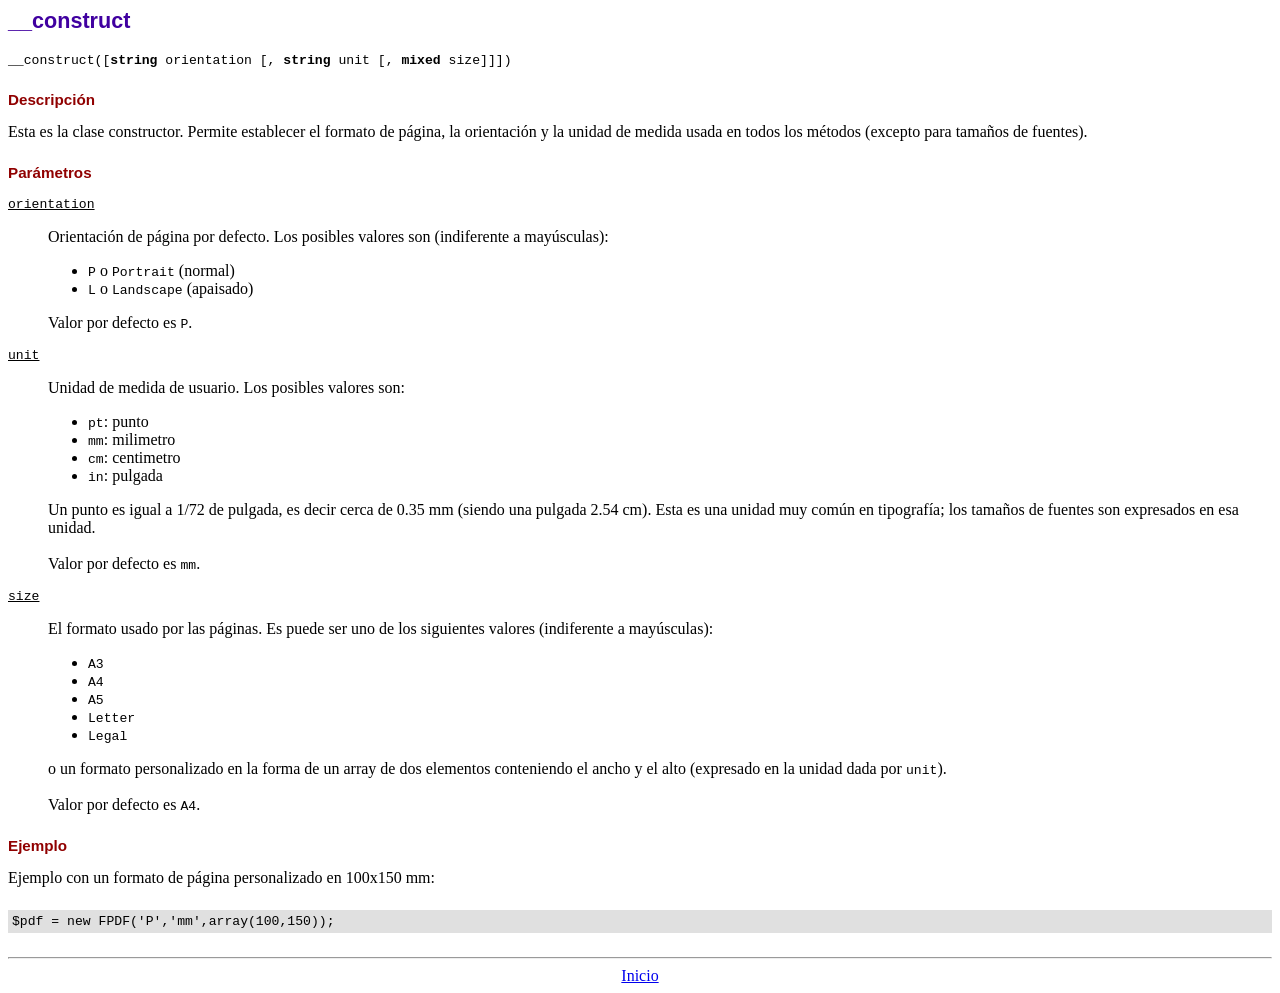
<file: administrador/fpdf/doc/__construct.htm>
<!DOCTYPE html PUBLIC "-//W3C//DTD HTML 4.01 Transitional//EN">
<html>
<head>
<meta http-equiv="Content-Type" content="text/html; charset=ISO-8859-1">
<title>__construct</title>
<link type="text/css" rel="stylesheet" href="../fpdf.css">
</head>
<body>
<h1>__construct</h1>
<code>__construct([<b>string</b> orientation [, <b>string</b> unit [, <b>mixed</b> size]]])</code>
<h2>Descripci�n</h2>
Esta es la clase constructor. Permite establecer el formato de p�gina, la orientaci�n y la unidad de medida usada en todos los m�todos (excepto para tama�os de fuentes).
<h2>Par�metros</h2>
<dl class="param">
<dt><code>orientation</code></dt>
<dd>
Orientaci�n de p�gina por defecto. Los posibles valores son (indiferente a may�sculas):
<ul>
<li><code>P</code> o <code>Portrait</code> (normal)
<li><code>L</code> o <code>Landscape</code> (apaisado)
</ul>
Valor por defecto es <code>P</code>.
</dd>
<dt><code>unit</code></dt>
<dd>
Unidad de medida de usuario. Los posibles valores son:
<ul>
<li><code>pt</code>: punto
<li><code>mm</code>: milimetro
<li><code>cm</code>: centimetro
<li><code>in</code>: pulgada
</ul>
Un punto es igual a 1/72 de pulgada, es decir cerca de 0.35 mm (siendo una pulgada 2.54 cm). Esta es una unidad muy com�n en tipograf�a; los tama�os de fuentes son expresados en esa unidad.
<br>
<br>
Valor por defecto es <code>mm</code>.
</dd>
<dt><code>size</code></dt>
<dd>
El formato usado por las p�ginas. Es puede ser uno de los siguientes valores (indiferente a may�sculas):
<ul>
<li><code>A3</code>
<li><code>A4</code>
<li><code>A5</code>
<li><code>Letter</code>
<li><code>Legal</code>
</ul>
o un formato personalizado en la forma de un array de dos elementos conteniendo el ancho y el alto (expresado en la unidad dada por <code>unit</code>).
<br>
<br>
Valor por defecto es <code>A4</code>.
</dd>
</dl>
<h2>Ejemplo</h2>
Ejemplo con un formato de p�gina personalizado en 100x150 mm:
<div class="doc-source">
<pre><code>$pdf = new FPDF('P','mm',array(100,150));</code></pre>
</div>
<hr style="margin-top:1.5em">
<div style="text-align:center"><a href="index.htm">Inicio</a></div>
</body>
</html>
</file>
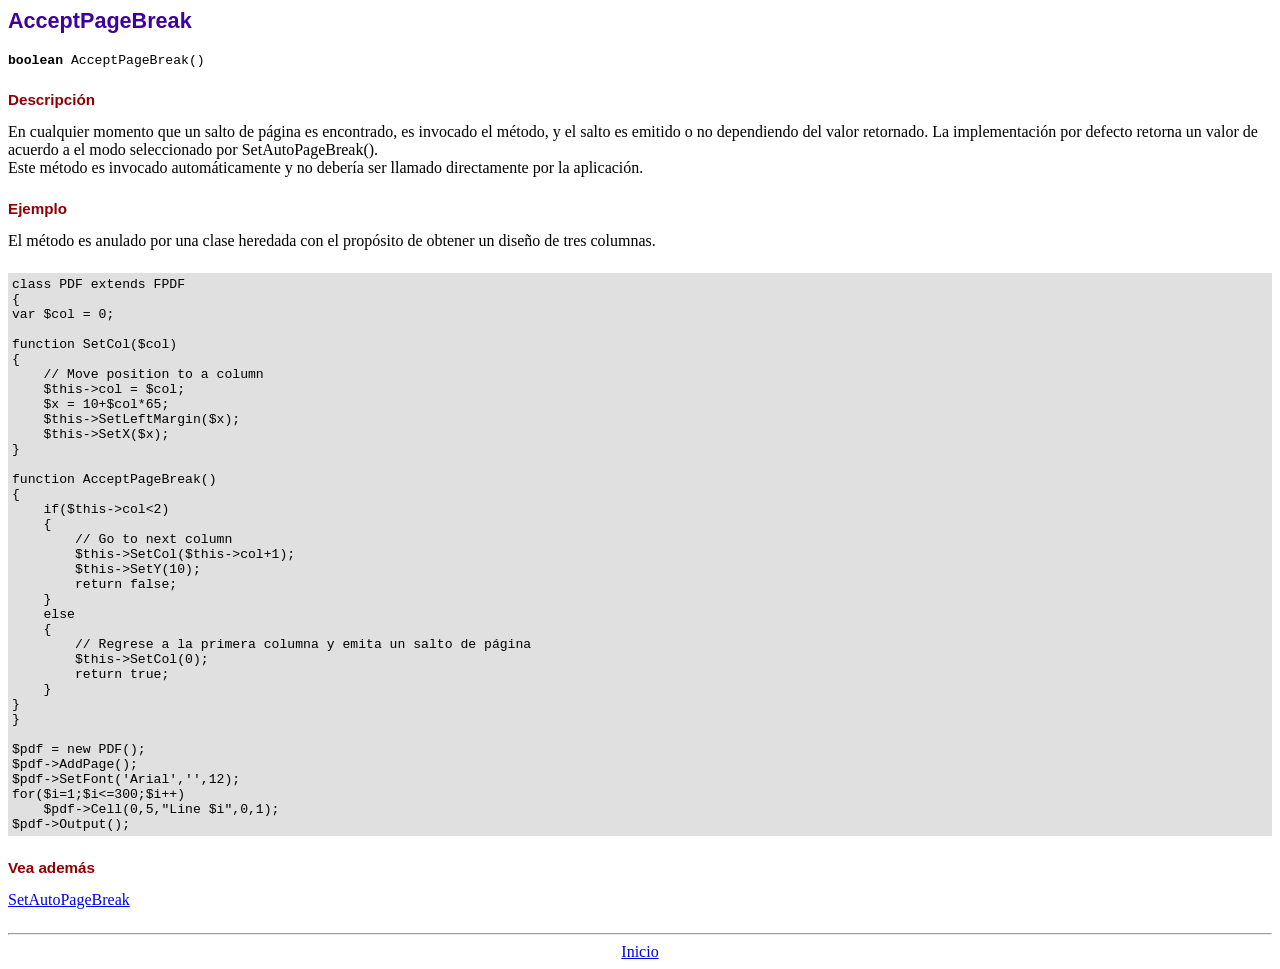
<file: administrador/fpdf/doc/acceptpagebreak.htm>
<!DOCTYPE html PUBLIC "-//W3C//DTD HTML 4.01 Transitional//EN">
<html>
<head>
<meta http-equiv="Content-Type" content="text/html; charset=ISO-8859-1">
<title>AcceptPageBreak</title>
<link type="text/css" rel="stylesheet" href="../fpdf.css">
</head>
<body>
<h1>AcceptPageBreak</h1>
<code><b>boolean</b> AcceptPageBreak()</code>
<h2>Descripci�n</h2>
En cualquier momento que un salto de p�gina es encontrado, es invocado el m�todo, y el salto es emitido o no dependiendo
del valor retornado. La implementaci�n por defecto retorna un valor de acuerdo a el modo seleccionado por SetAutoPageBreak().
<br>
Este m�todo es invocado autom�ticamente y no deber�a ser llamado directamente por la aplicaci�n.
<h2>Ejemplo</h2>
El m�todo es anulado por una clase heredada con el prop�sito de obtener un dise�o de tres columnas.
<div class="doc-source">
<pre><code>class PDF extends FPDF
{
var $col = 0;

function SetCol($col)
{
    // Move position to a column
    $this-&gt;col = $col;
    $x = 10+$col*65;
    $this-&gt;SetLeftMargin($x);
    $this-&gt;SetX($x);
}

function AcceptPageBreak()
{
    if($this-&gt;col&lt;2)
    {
        // Go to next column
        $this-&gt;SetCol($this-&gt;col+1);
        $this-&gt;SetY(10);
        return false;
    }
    else
    {
        // Regrese a la primera columna y emita un salto de p�gina
        $this-&gt;SetCol(0);
        return true;
    }
}
}

$pdf = new PDF();
$pdf-&gt;AddPage();
$pdf-&gt;SetFont('Arial','',12);
for($i=1;$i&lt;=300;$i++)
    $pdf-&gt;Cell(0,5,"Line $i",0,1);
$pdf-&gt;Output();</code></pre>
</div>
<h2>Vea adem�s</h2>
<a href="setautopagebreak.htm">SetAutoPageBreak</a>
<hr style="margin-top:1.5em">
<div style="text-align:center"><a href="index.htm">Inicio</a></div>
</body>
</html>
</file>
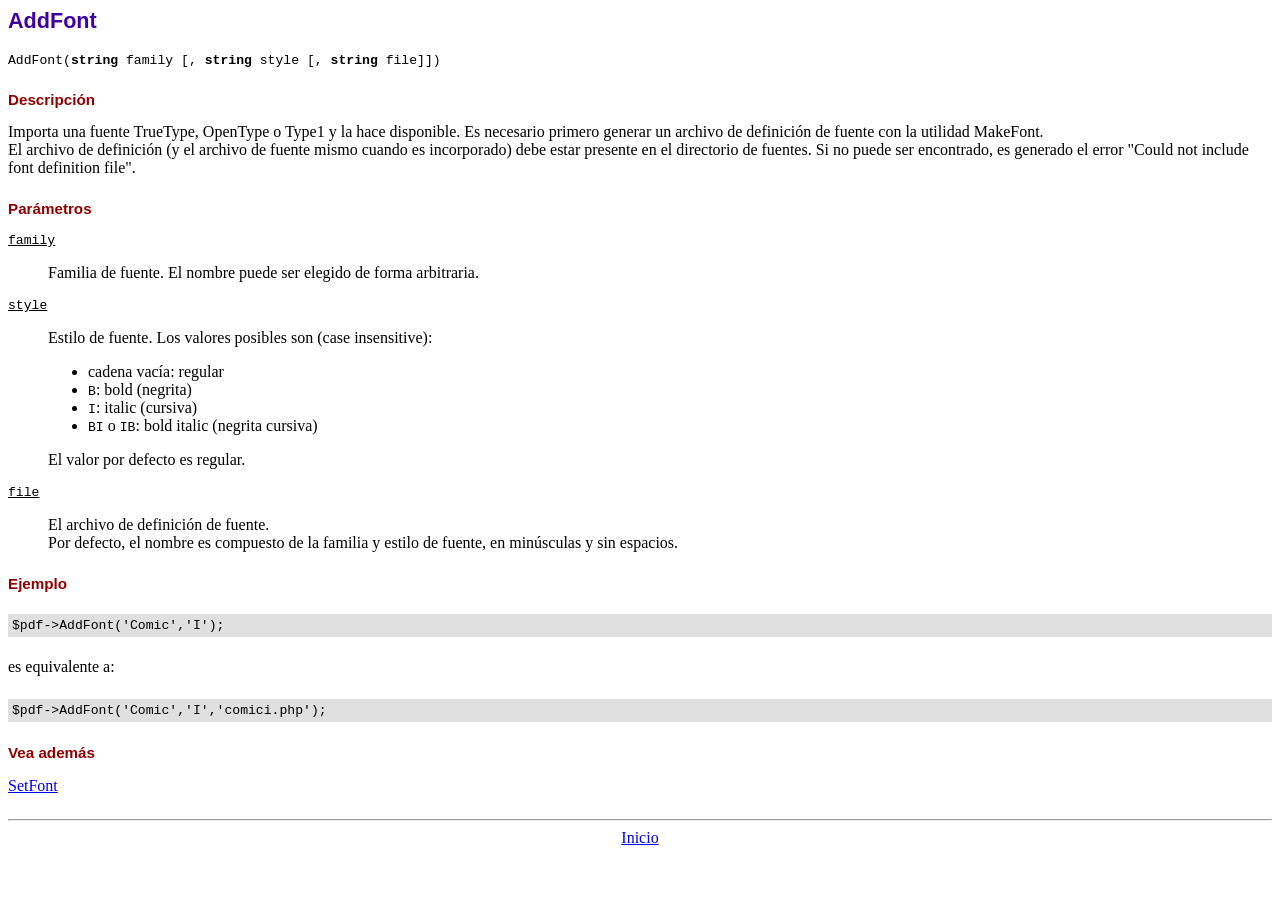
<file: administrador/fpdf/doc/addfont.htm>
<!DOCTYPE html PUBLIC "-//W3C//DTD HTML 4.01 Transitional//EN">
<html>
<head>
<meta http-equiv="Content-Type" content="text/html; charset=ISO-8859-1">
<title>AddFont</title>
<link type="text/css" rel="stylesheet" href="../fpdf.css">
</head>
<body>
<h1>AddFont</h1>
<code>AddFont(<b>string</b> family [, <b>string</b> style [, <b>string</b> file]])</code>
<h2>Descripci�n</h2>
Importa una fuente TrueType, OpenType o Type1 y la hace disponible. Es necesario primero generar
un archivo de definici�n de fuente con la utilidad MakeFont.
<br>
El archivo de definici�n (y el archivo de fuente mismo cuando es incorporado) debe estar presente
en el directorio de fuentes. Si no puede ser encontrado, es generado el error "Could not include
font definition file".
<h2>Par�metros</h2>
<dl class="param">
<dt><code>family</code></dt>
<dd>
Familia de fuente. El nombre puede ser elegido de forma arbitraria.
</dd>
<dt><code>style</code></dt>
<dd>
Estilo de fuente. Los valores posibles son (case insensitive):
<ul>
<li>cadena vac�a: regular
<li><code>B</code>: bold (negrita)
<li><code>I</code>: italic (cursiva)
<li><code>BI</code> o <code>IB</code>: bold italic (negrita cursiva)
</ul>
El valor por defecto es regular.
</dd>
<dt><code>file</code></dt>
<dd>
El archivo de definici�n de fuente.
<br>
Por defecto, el nombre es compuesto de la familia y estilo de fuente, en min�sculas y sin espacios.
</dd>
</dl>
<h2>Ejemplo</h2>
<div class="doc-source">
<pre><code>$pdf-&gt;AddFont('Comic','I');</code></pre>
</div>
es equivalente a:
<div class="doc-source">
<pre><code>$pdf-&gt;AddFont('Comic','I','comici.php');</code></pre>
</div>
<h2>Vea adem�s</h2>
<a href="setfont.htm">SetFont</a>
<hr style="margin-top:1.5em">
<div style="text-align:center"><a href="index.htm">Inicio</a></div>
</body>
</html>
</file>
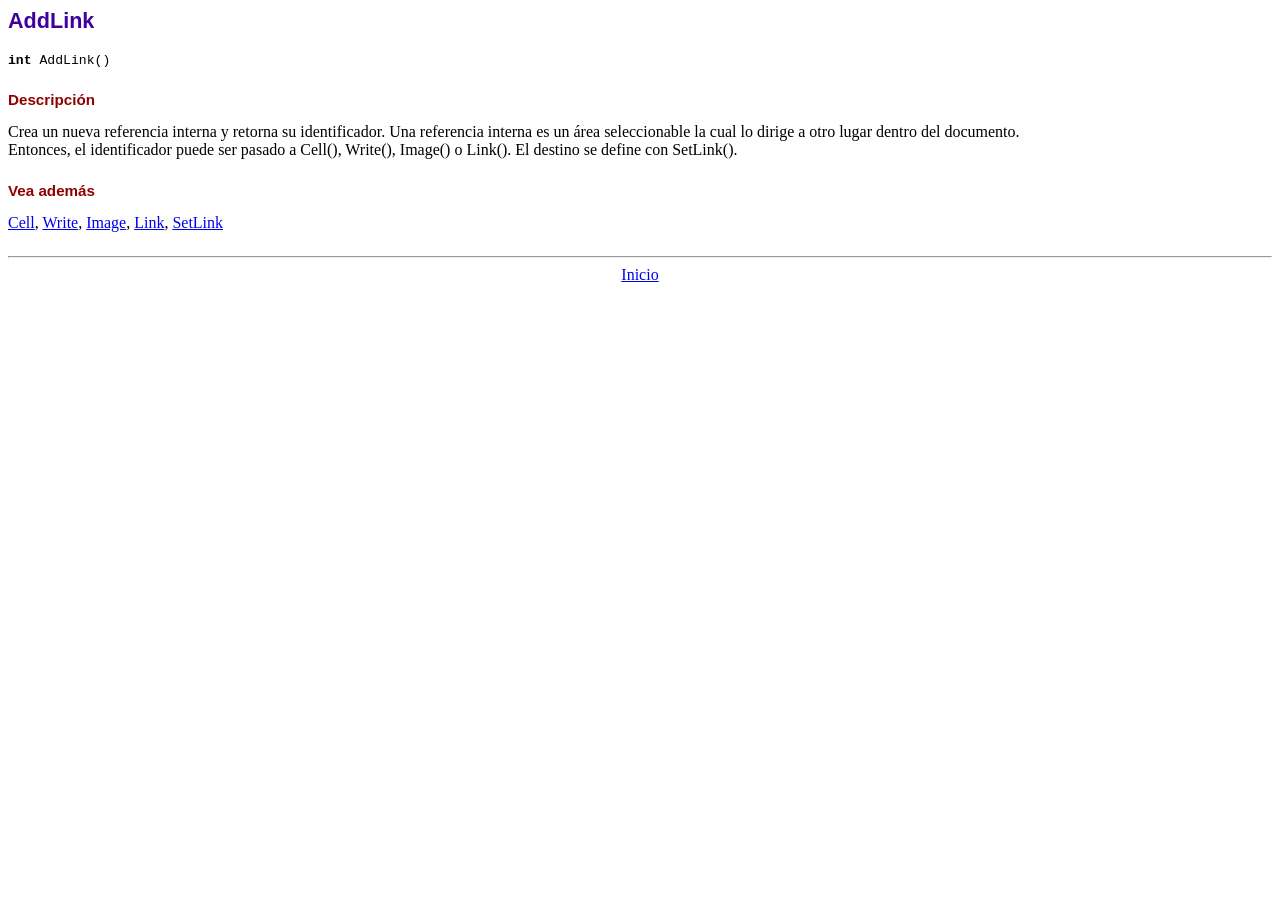
<file: administrador/fpdf/doc/addlink.htm>
<!DOCTYPE html PUBLIC "-//W3C//DTD HTML 4.01 Transitional//EN">
<html>
<head>
<meta http-equiv="Content-Type" content="text/html; charset=ISO-8859-1">
<title>AddLink</title>
<link type="text/css" rel="stylesheet" href="../fpdf.css">
</head>
<body>
<h1>AddLink</h1>
<code><b>int</b> AddLink()</code>
<h2>Descripci�n</h2>
Crea un nueva referencia interna y retorna su identificador. Una referencia interna es un �rea seleccionable la cual lo dirige a otro lugar dentro del documento.
<br>
Entonces, el identificador puede ser pasado a Cell(), Write(), Image() o Link(). El destino se define con SetLink().
<h2>Vea adem�s</h2>
<a href="cell.htm">Cell</a>,
<a href="write.htm">Write</a>,
<a href="image.htm">Image</a>,
<a href="link.htm">Link</a>,
<a href="setlink.htm">SetLink</a>
<hr style="margin-top:1.5em">
<div style="text-align:center"><a href="index.htm">Inicio</a></div>
</body>
</html>
</file>
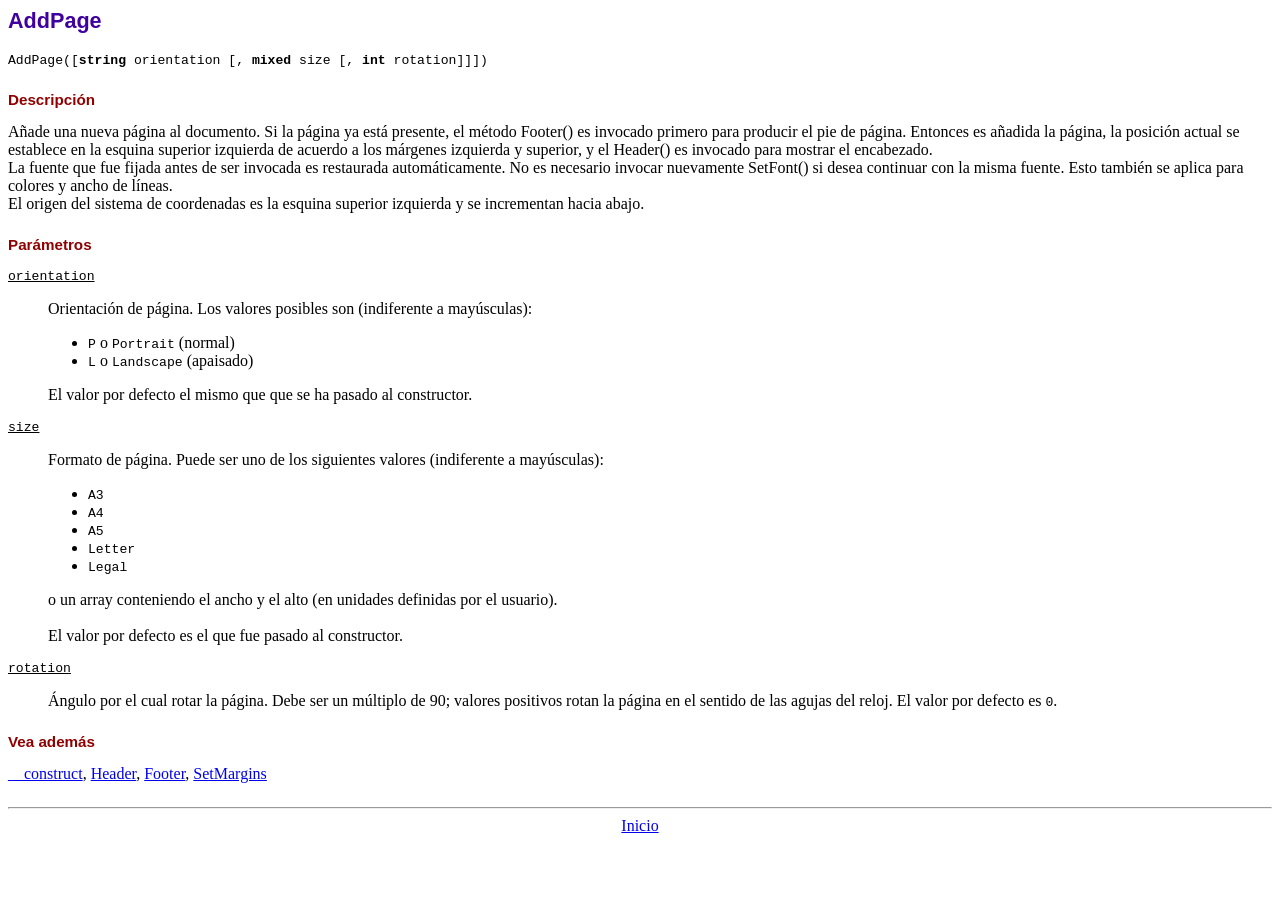
<file: administrador/fpdf/doc/addpage.htm>
<!DOCTYPE html PUBLIC "-//W3C//DTD HTML 4.01 Transitional//EN">
<html>
<head>
<meta http-equiv="Content-Type" content="text/html; charset=ISO-8859-1">
<title>AddPage</title>
<link type="text/css" rel="stylesheet" href="../fpdf.css">
</head>
<body>
<h1>AddPage</h1>
<code>AddPage([<b>string</b> orientation [, <b>mixed</b> size [, <b>int</b> rotation]]])</code>
<h2>Descripci�n</h2>
A�ade una nueva p�gina al documento. Si la p�gina ya est� presente, el m�todo Footer() es invocado primero para producir
el pie de p�gina. Entonces es a�adida la p�gina, la posici�n actual se establece en la esquina superior izquierda de
acuerdo a los m�rgenes izquierda y superior, y el Header() es invocado para mostrar el encabezado.<br>
La fuente que fue fijada antes de ser invocada es restaurada autom�ticamente. No es necesario invocar nuevamente SetFont()
si desea continuar con la misma fuente. Esto tambi�n se aplica para colores y ancho de l�neas.<br>
El origen del sistema de coordenadas es la esquina superior izquierda y se incrementan  hacia abajo.
<h2>Par�metros</h2>
<dl class="param">
<dt><code>orientation</code></dt>
<dd>
Orientaci�n de p�gina. Los valores posibles son (indiferente a may�sculas):
<ul>
<li><code>P</code> o <code>Portrait</code> (normal)</li>
<li><code>L</code> o <code>Landscape</code> (apaisado)</li>
</ul>
El valor por defecto el mismo que que se ha pasado al constructor.
</dd>
<dt><code>size</code></dt>
<dd>
Formato de p�gina. Puede ser uno de los siguientes valores (indiferente a may�sculas):
<ul>
<li><code>A3</code></li>
<li><code>A4</code></li>
<li><code>A5</code></li>
<li><code>Letter</code></li>
<li><code>Legal</code></li>
</ul>
o un array conteniendo el ancho y el alto (en unidades definidas por el usuario).<br>
<br>
El valor por defecto es el que fue pasado al constructor.
</dd>
<dt><code>rotation</code></dt>
<dd>
�ngulo por el cual rotar la p�gina. Debe ser un m�ltiplo de 90; valores positivos rotan
la p�gina en el sentido de las agujas del reloj. El valor por defecto es <code>0</code>.
</dd>
</dl>
<h2>Vea adem�s</h2>
<a href="__construct.htm">__construct</a>,
<a href="header.htm">Header</a>,
<a href="footer.htm">Footer</a>,
<a href="setmargins.htm">SetMargins</a>
<hr style="margin-top:1.5em">
<div style="text-align:center"><a href="index.htm">Inicio</a></div>
</body>
</html>
</file>
<file: administrador/fpdf/fpdf.css>
body {font-family:"Times New Roman",serif}
h1 {font:bold 135% Arial,sans-serif; color:#4000A0; margin-bottom:0.9em}
h2 {font:bold 95% Arial,sans-serif; color:#900000; margin-top:1.5em; margin-bottom:1em}
dl.param dt {text-decoration:underline}
dl.param dd {margin-top:1em; margin-bottom:1em}
dl.param ul {margin-top:1em; margin-bottom:1em}
tt, code, kbd {font-family:"Courier New",Courier,monospace; font-size:82%}
div.source {margin-top:1.4em; margin-bottom:1.3em}
div.source pre {display:table; border:1px solid #24246A; width:100%; margin:0em; font-family:inherit; font-size:100%}
div.source code {display:block; border:1px solid #C5C5EC; background-color:#F0F5FF; padding:6px; color:#000000}
div.doc-source {margin-top:1.4em; margin-bottom:1.3em}
div.doc-source pre {display:table; width:100%; margin:0em; font-family:inherit; font-size:100%}
div.doc-source code {display:block; background-color:#E0E0E0; padding:4px}
.kw {color:#000080; font-weight:bold}
.str {color:#CC0000}
.cmt {color:#008000}
p.demo {text-align:center; margin-top:-0.9em}
a.demo {text-decoration:none; font-weight:bold; color:#0000CC}
a.demo:link {text-decoration:none; font-weight:bold; color:#0000CC}
a.demo:hover {text-decoration:none; font-weight:bold; color:#0000FF}
a.demo:active {text-decoration:none; font-weight:bold; color:#0000FF}
</file>
<file: calificar/css/estilos.css>
body{
    background-color: #c9c9c9;
}
</file>
